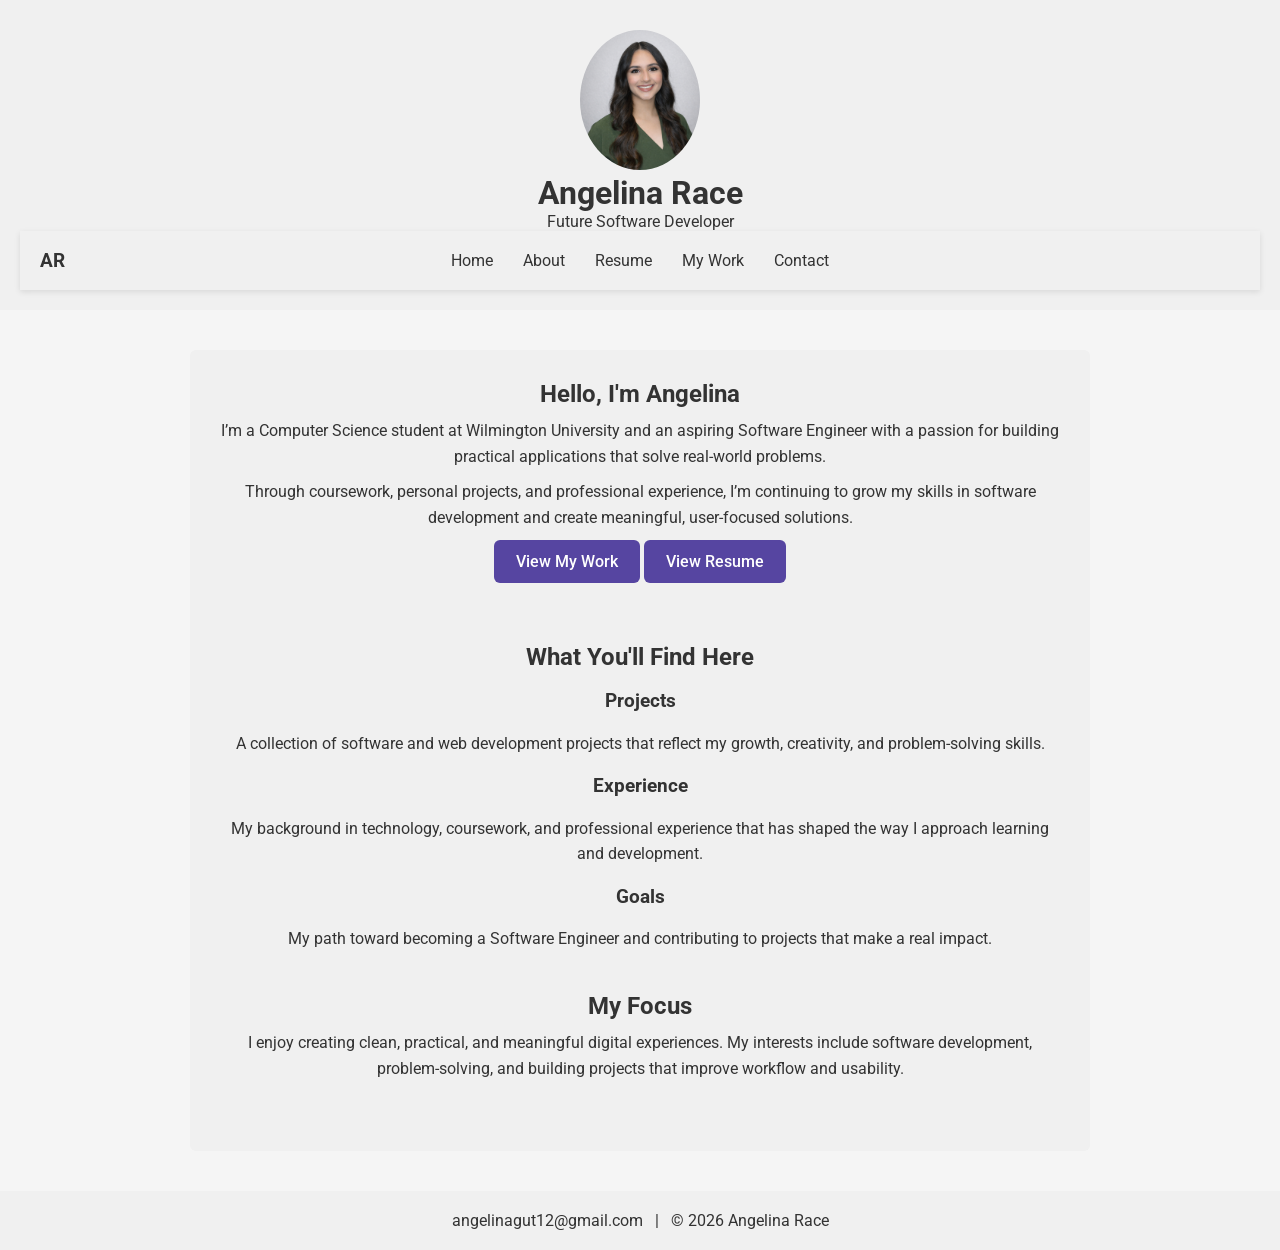
<file: index.html>
<!DOCTYPE html>
<!-- Angelina Race
home.html
05/21/2023 
Last updated, 2/29/2024-->
<html lang="en">

<head>
    <title>Home | Angelina Race</title>
    <meta charset="utf-8">
    <meta name="viewport" content="width=device-width, initial-scale=1.0">

    <link rel="stylesheet" href="css/styles.css">
    <link href="https://fonts.googleapis.com/css2?family=Roboto:wght@300;400;500;700&display=swap" rel="stylesheet">
</head>

<body>

<header>
    <div class="header-content">
        <img src="images/portfolioadg.JPG" alt="Angelina Race portrait">
        <h1>Angelina Race</h1>
        <p class="title">Future Software Developer</p>
    </div>

    <nav class="topnav">
        <a href="index.html" class="logo">AR</a>

        <div id="myLinks">
            <a href="index.html" class="active">Home</a>
            <a href="about.html">About</a>
            <a href="resume.html">Resume</a>
            <a href="work.html">My Work</a>
            <a href="contact.html">Contact</a>
        </div>

        <button class="icon" onclick="toggleMenu()" aria-label="Open navigation menu">
            <span class="bar1"></span>
            <span class="bar2"></span>
            <span class="bar3"></span>
        </button>
    </nav>
</header>

<main>

    <section class="hero">
        <h2>Hello, I'm Angelina</h2>
        <p>
            I’m a Computer Science student at Wilmington University and an aspiring Software Engineer
            with a passion for building practical applications that solve real-world problems.
        </p>
        <p>
            Through coursework, personal projects, and professional experience, I’m continuing to grow
            my skills in software development and create meaningful, user-focused solutions.
        </p>

        <div class="hero-links">
            <a href="work.html" class="button">View My Work</a>
            <a href="resume.html" class="button button-secondary">View Resume</a>
        </div>
    </section>

    <section class="home-highlights">
        <h2>What You'll Find Here</h2>
        <div class="highlight-grid">
            <div class="highlight-card">
                <h3>Projects</h3>
                <p>
                    A collection of software and web development projects that reflect my growth,
                    creativity, and problem-solving skills.
                </p>
            </div>

            <div class="highlight-card">
                <h3>Experience</h3>
                <p>
                    My background in technology, coursework, and professional experience that has
                    shaped the way I approach learning and development.
                </p>
            </div>

            <div class="highlight-card">
                <h3>Goals</h3>
                <p>
                    My path toward becoming a Software Engineer and contributing to projects that make
                    a real impact.
                </p>
            </div>
        </div>
    </section>

    <section class="home-summary">
        <h2>My Focus</h2>
        <p>
            I enjoy creating clean, practical, and meaningful digital experiences. My interests include
            software development, problem-solving, and building projects that improve workflow and usability.
        </p>
    </section>

</main>

<footer>
    <p>
        <a id="link" href="mailto:angelinagut12@gmail.com">angelinagut12@gmail.com</a>
        &nbsp; | &nbsp;
        &copy; 2026 Angelina Race
    </p>
</footer>

<script>
function toggleMenu() {
    const links = document.getElementById("myLinks");
    const button = document.querySelector(".icon");

    links.classList.toggle("show");
    button.classList.toggle("change");
}
</script>

</body>
</html>
</file>
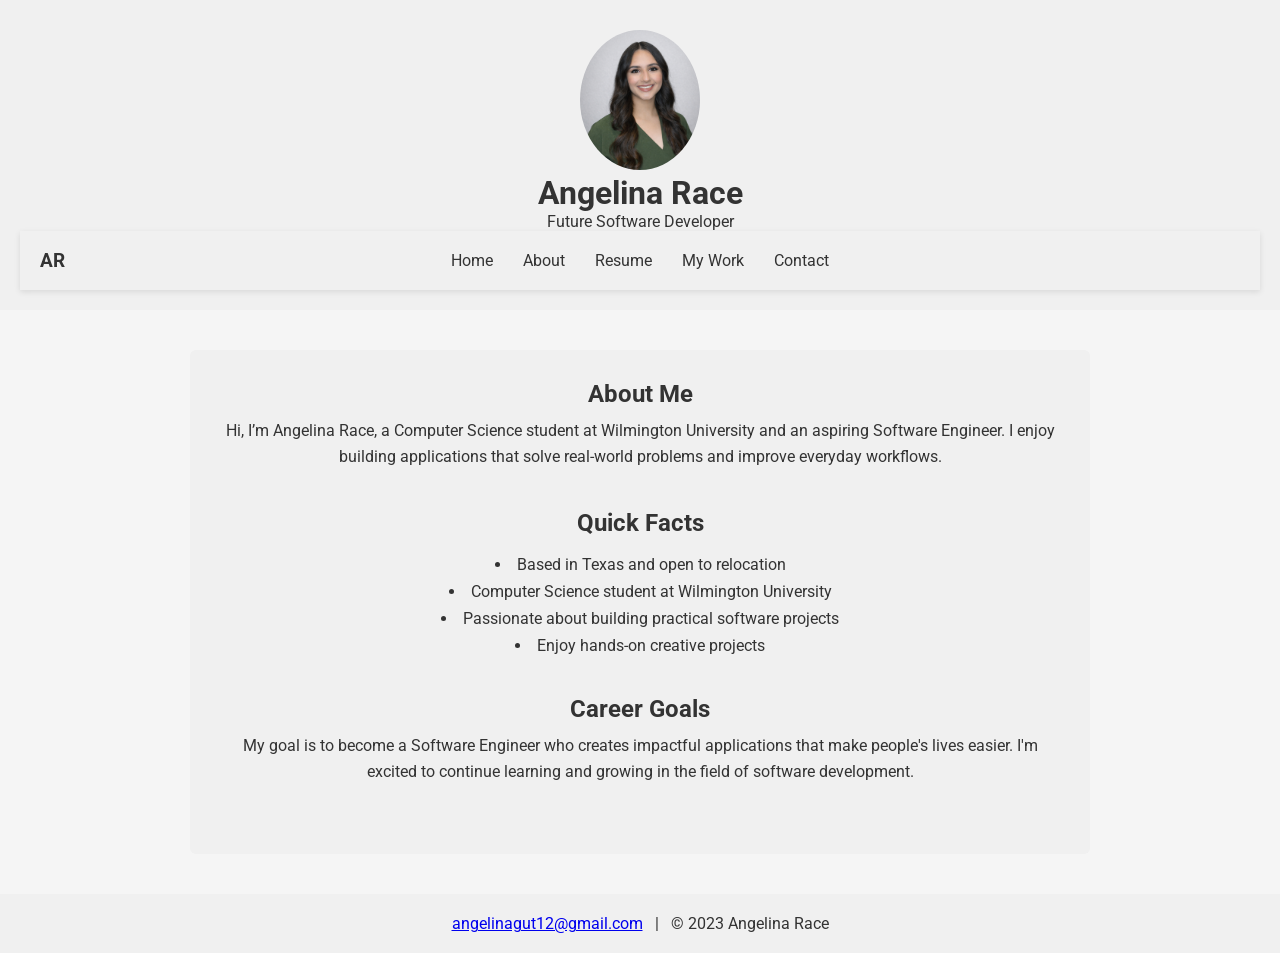
<file: about.html>
<!DOCTYPE html>
<html lang="en">

<head>
	<title>About | Angelina Race</title>
	<meta charset="utf-8">
	<meta name="viewport" content="width=device-width, initial-scale=1.0">

	<link rel="stylesheet" href="css/styles.css">

	<link href="https://fonts.googleapis.com/css2?family=Roboto:wght@300;400;500;700&display=swap" rel="stylesheet">
</head>

<body>

<header>

	<div class="header-content">
		<img src="images/portfolioadg.JPG" alt="Angelina Race portrait">

		<h1>Angelina Race</h1>
		<p class="title">Future Software Developer</p>
	</div>

	<nav class="topnav">

		<a href="index.html" class="logo">AR</a>

		<div id="myLinks">
			<a href="index.html">Home</a>
			<a href="about.html" class="active">About</a>
			<a href="resume.html">Resume</a>
			<a href="work.html">My Work</a>
			<a href="contact.html">Contact</a>
		</div>

		<button class="icon" onclick="toggleMenu()" aria-label="Open navigation menu">
			<span class="bar1"></span>
			<span class="bar2"></span>
			<span class="bar3"></span>
		</button>

	</nav>

</header>


<main>

<section class="about-intro">

	<h2>About Me</h2>

	<p>
	Hi, I’m Angelina Race, a Computer Science student at Wilmington University and an aspiring Software Engineer. I enjoy building applications that solve real-world problems and improve everyday workflows.
	</p>

</section>


<section class="about-facts">

	<h2>Quick Facts</h2>

	<ul>
		<li>Based in Texas and open to relocation</li>
		<li>Computer Science student at Wilmington University</li>
		<li>Passionate about building practical software projects</li>
		<li>Enjoy hands-on creative projects</li>
	</ul>

</section>


<section class="about-goals">

	<h2>Career Goals</h2>

	<p>
	My goal is to become a Software Engineer who creates impactful applications that make people's lives easier. I'm excited to continue learning and growing in the field of software development.
	</p>

</section>


</main>


<footer>

<p>
<a href="mailto:angelinagut12@gmail.com">angelinagut12@gmail.com</a>
&nbsp; | &nbsp;
© 2023 Angelina Race
</p>

</footer>


<script>

function toggleMenu() {

	const links = document.getElementById("myLinks");
	const button = document.querySelector(".icon");

	links.classList.toggle("show");
	button.classList.toggle("change");

}

</script>

</body>
</html>
</file>
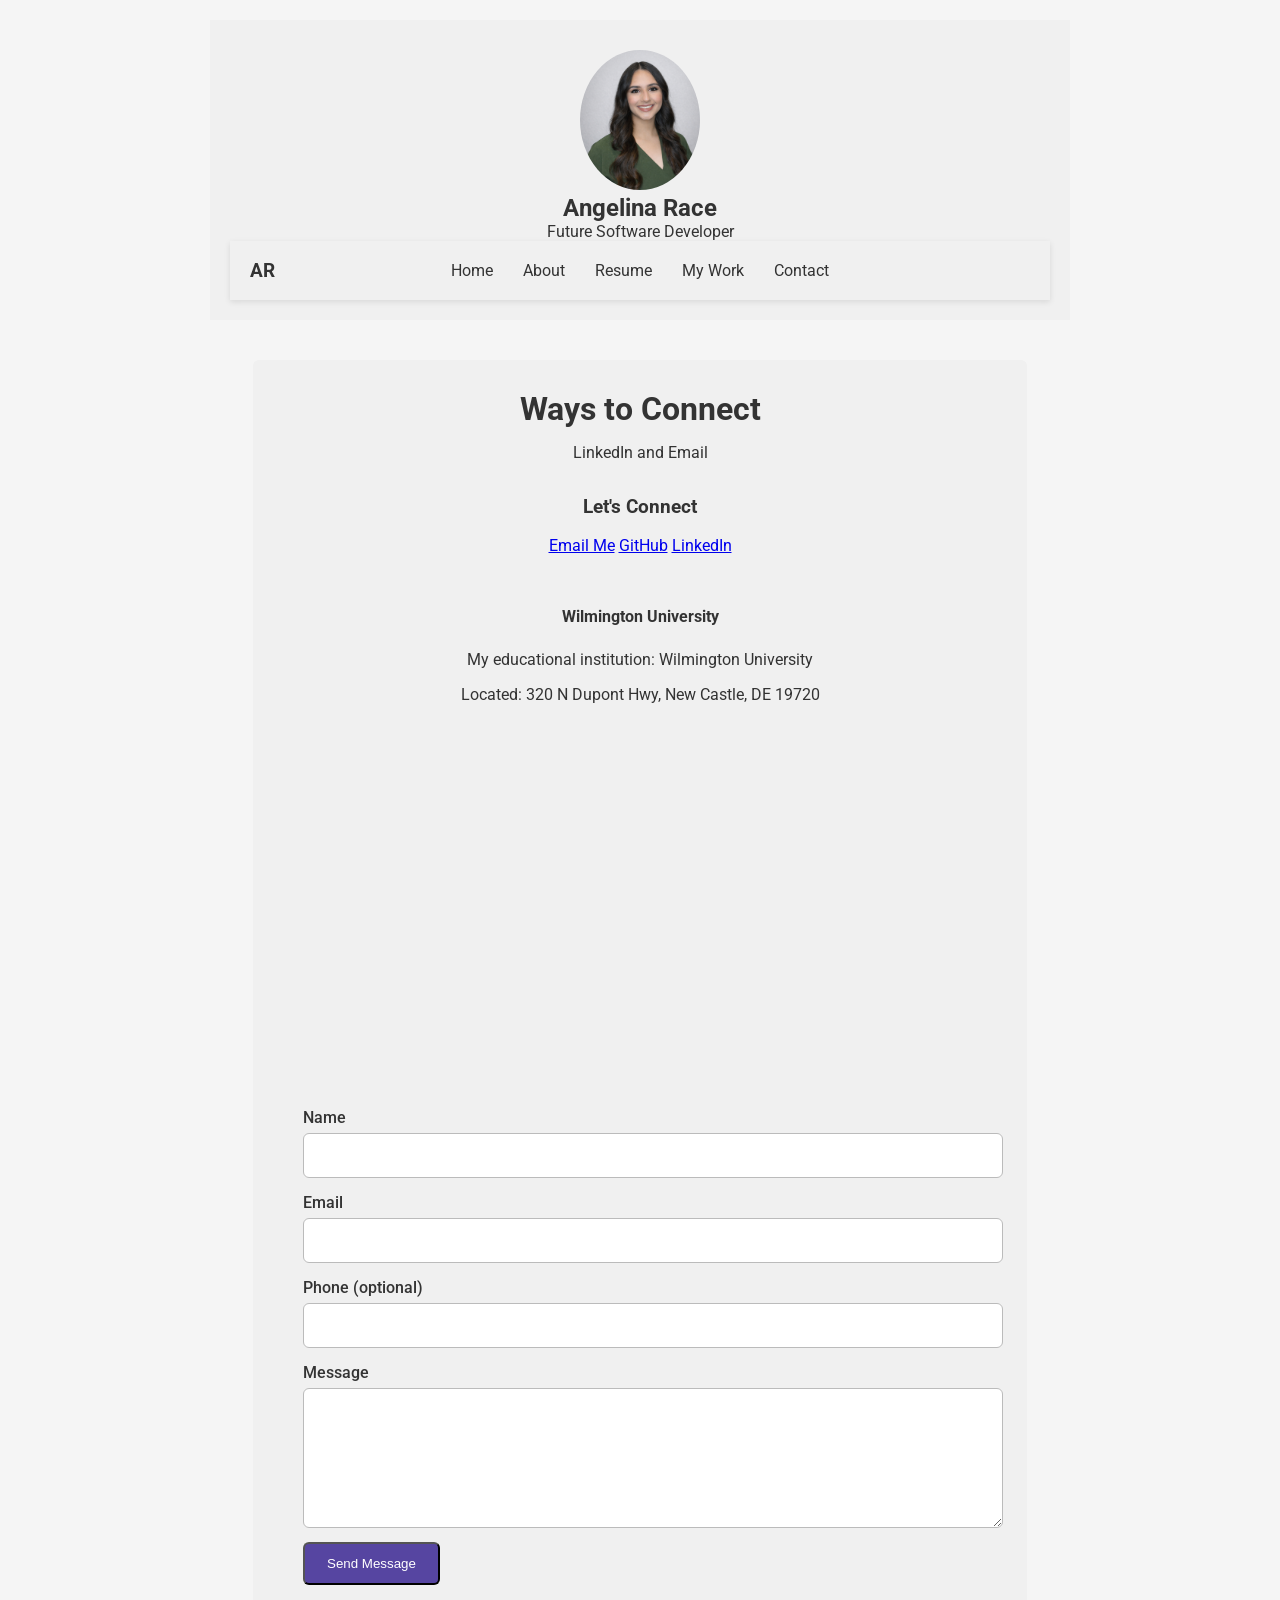
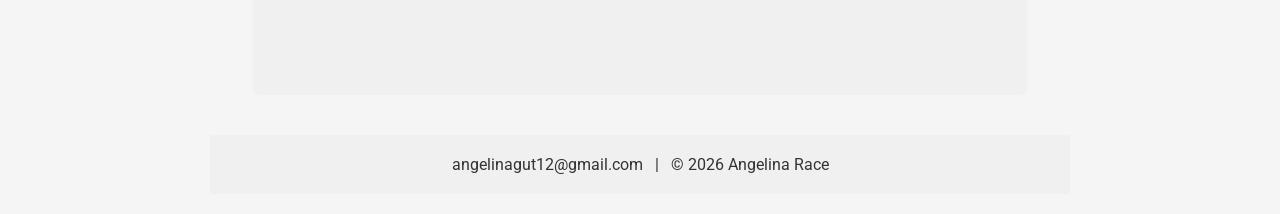
<file: contact.html>
<!DOCTYPE html>
<!-- Angelina Race
contact.html
last updated 03/13/2026 -->
<html lang="en">
<section class="contact-section">
    <title>Contact Me</title>

<head>
    <title>Page Title | Angelina Race</title>
    <meta charset="utf-8">
    <meta name="viewport" content="width=device-width, initial-scale=1.0">

    <link rel="stylesheet" href="css/styles.css">

    <link href="https://fonts.googleapis.com/css2?family=Roboto:wght@300;400;500;700&display=swap" rel="stylesheet">
</head>

<body>

<header>

    <div class="header-content">
        <img src="images/portfolioadg.JPG" alt="Angelina Race portrait">
        <h1>Angelina Race</h1>
        <p class="title">Future Software Developer</p>
    </div>

    <nav class="topnav">

        <a href="index.html" class="logo">AR</a>

        <div id="myLinks">
            <a href="index.html">Home</a>
            <a href="about.html">About</a>
            <a href="resume.html">Resume</a>
            <a href="work.html">My Work</a>
            <a href="contact.html" class="active">Contact</a>
        </div>

        <button class="icon" onclick="toggleMenu()" aria-label="Open navigation menu">
            <span class="bar1"></span>
            <span class="bar2"></span>
            <span class="bar3"></span>
        </button>

    </nav>

</header>


<!-- MAIN PAGE CONTENT -->
<main>

<section class="page-header">
    <h2> Ways to Connect </h2>
    <p>
        LinkedIn and Email
    </p>
</section>


<section>

    <h3>Let's Connect</h3>

    <p>
	<section id=“ContactMe”>
		<div class="tablet-desktop">
			<a href="mailto:angelinagut12@gmail.com">Email Me</a>
			<a href="https://github.com/angelinagut12" target="_blank" rel="noopener noreferrer">GitHub</a>
			<a href="https://www.linkedin.com/in/angelina-race-487579226" target="_blank" rel="noopener noreferrer">LinkedIn</a>
	
		</div>
	
    </p>
	<section class="contact-section">
		<h4>Wilmington University</h4>
		<p>My educational institution: Wilmington University</p>
		<p>Located: 320 N Dupont Hwy, New Castle, DE 19720</p>
		<iframe
			class="map"
			src="https://www.google.com/maps/embed?pb=!1m18!1m12!1m3!1d3070.5629218847!2d-75.58901018790772!3d39.682045499907595!2m3!1f0!2f0!3f0!3m2!1i1024!2i768!4f13.1!3m3!1m2!1s0x89c703b048560cd5%3A0xdee9dd3f4f637375!2sWilmington%20University!5e0!3m2!1sen!2sus!4v1685318509340!5m2!1sen!2sus"
			allowfullscreen=""
			loading="lazy"
			referrerpolicy="no-referrer-when-downgrade">
		</iframe>

		<form class="contact-form" action="https://formspree.io/f/xqeylorl" method="POST">

			<label for="name">Name</label>
			<input type="text" id="name" name="name" required>

			<label for="email">Email</label>
			<input type="email" id="email" name="email" required>

			<label for="phone">Phone (optional)</label>
			<input type="tel" id="phone" name="phone">

			<label for="message">Message</label>
			<textarea id="message" name="message" rows="6" required></textarea>

			<input type="hidden" name="_next" value="thankyou.html">

			<button type="submit" class="button">Send Message</button>
			
		</form>
	</section>
</section>

</main>


<footer>
	<p>
		<a id="link" href="mailto:angelinagut12@gmail.com">angelinagut12@gmail.com</a>
		&nbsp; | &nbsp;
		© 2026 Angelina Race
	</p>
</footer>
<script>
function toggleMenu() {

    const links = document.getElementById("myLinks");
    const button = document.querySelector(".icon");

    links.classList.toggle("show");
    button.classList.toggle("change");

}
</script>
</body>
</html>
</file>
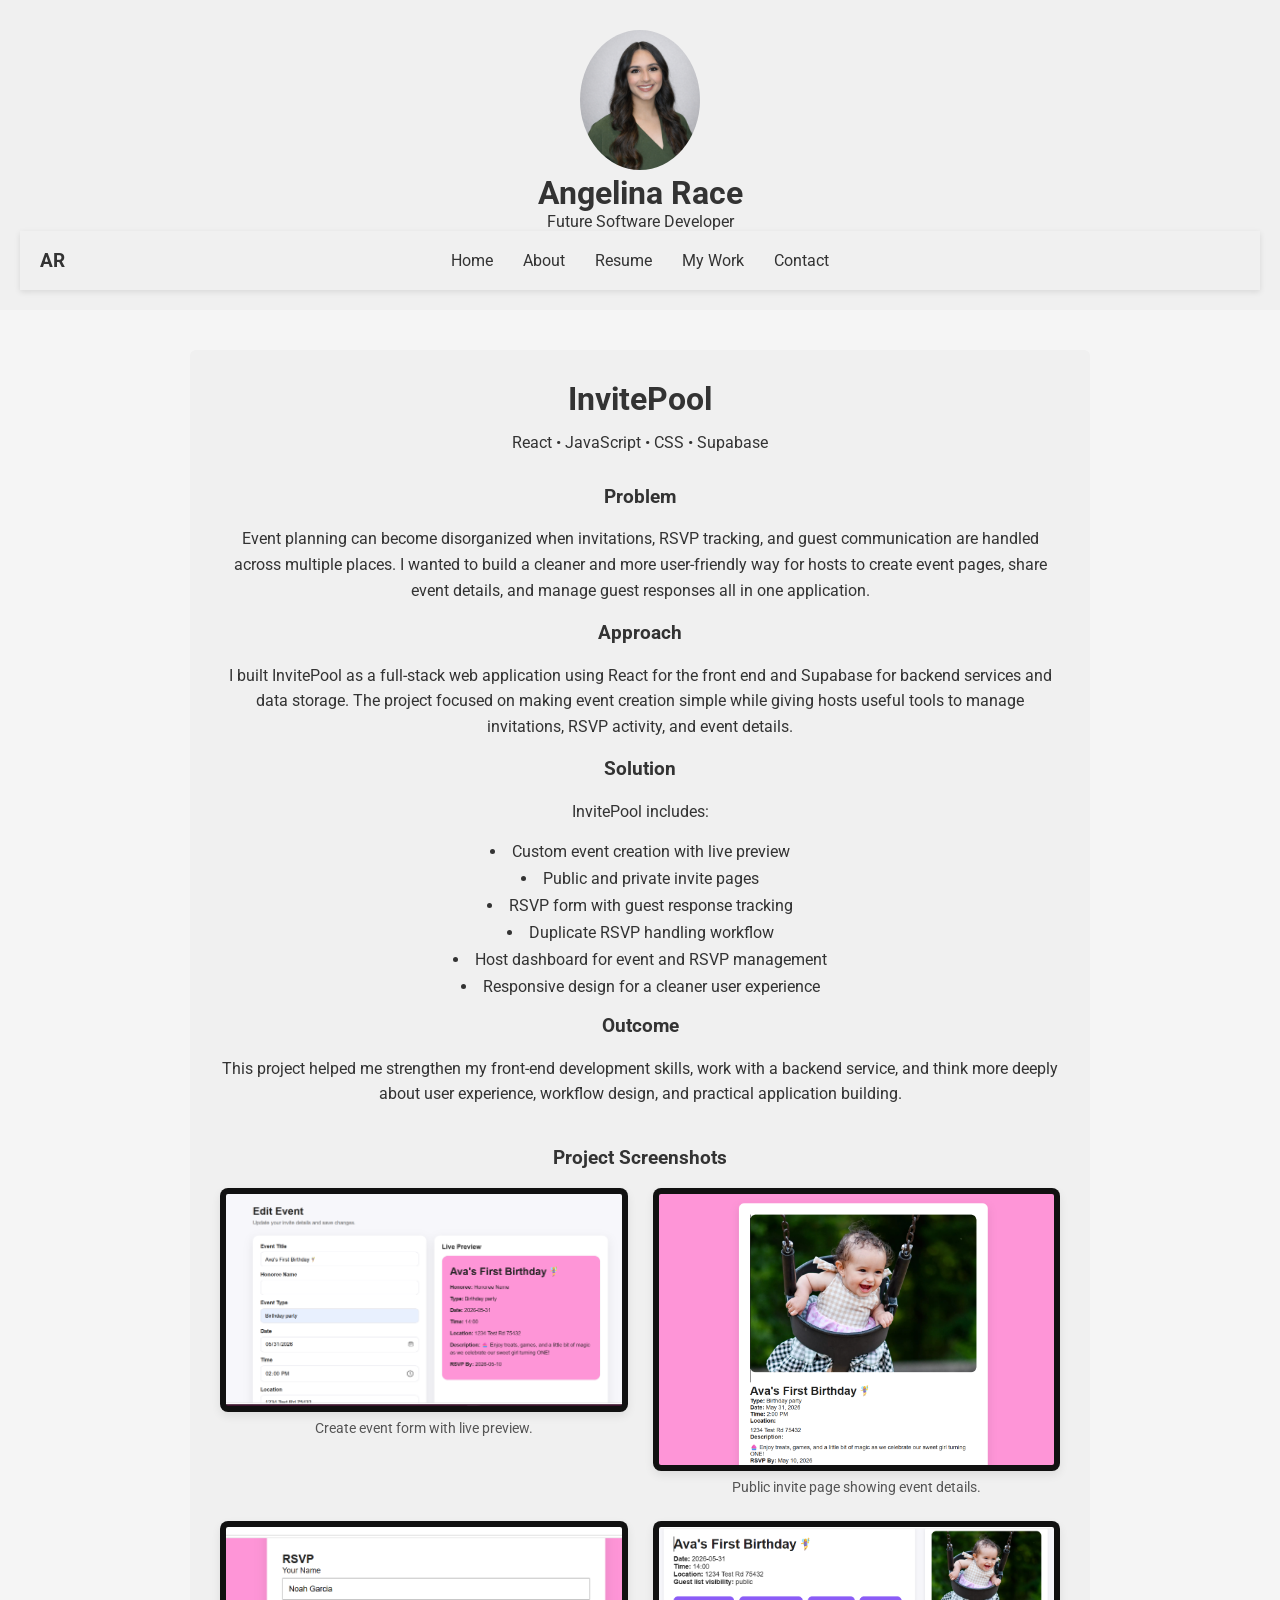
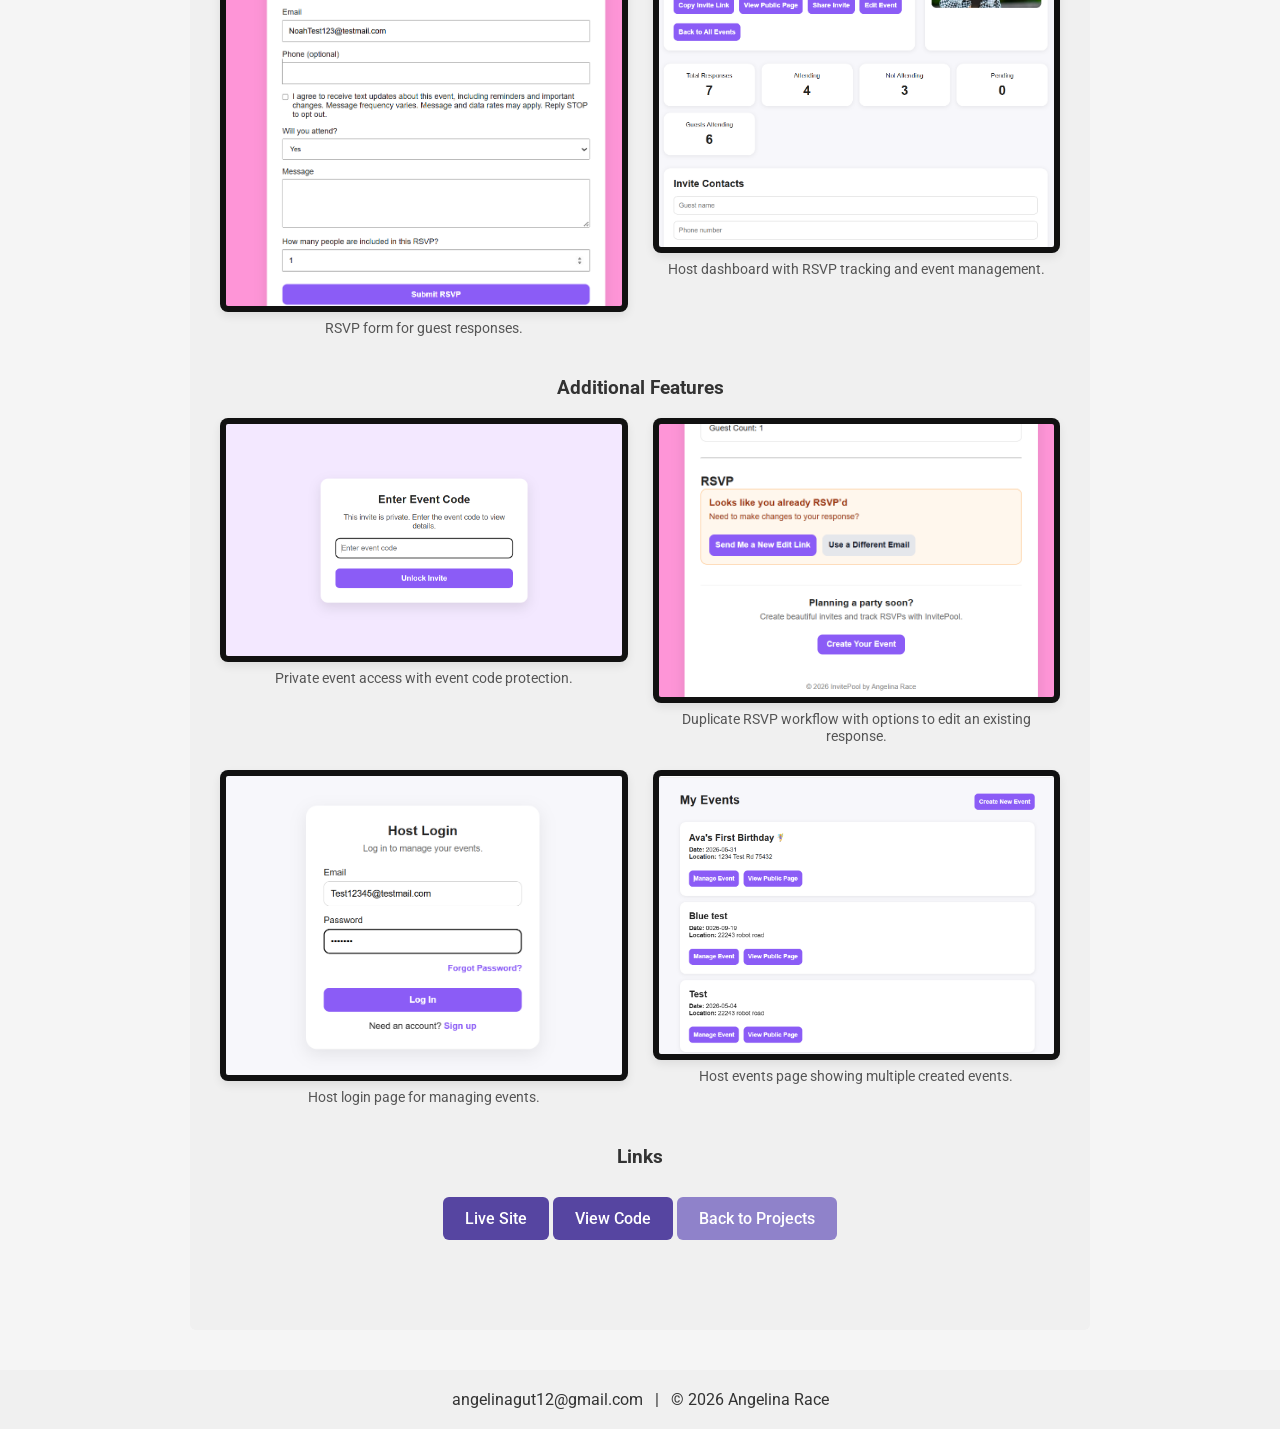
<file: project-invitepool.html>
<!DOCTYPE html>
<html lang="en">

<head>
    <title>InvitePool | Angelina Race</title>
    <meta charset="utf-8">
    <meta name="viewport" content="width=device-width, initial-scale=1.0">

    <link rel="stylesheet" href="css/styles.css">
    <link href="https://fonts.googleapis.com/css2?family=Roboto:wght@300;400;500;700&display=swap" rel="stylesheet">
</head>

<body>

<header>
    <div class="header-content">
        <img src="images/portfolioadg.JPG" alt="Angelina Race portrait">
        <h1>Angelina Race</h1>
        <p class="title">Future Software Developer</p>
    </div>

    <nav class="topnav">
        <a href="index.html" class="logo">AR</a>

        <div id="myLinks">
            <a href="index.html">Home</a>
            <a href="about.html">About</a>
            <a href="resume.html">Resume</a>
            <a href="work.html" class="active">My Work</a>
            <a href="contact.html">Contact</a>
        </div>

        <button class="icon" onclick="toggleMenu()" aria-label="Open navigation menu">
            <span class="bar1"></span>
            <span class="bar2"></span>
            <span class="bar3"></span>
        </button>
    </nav>
</header>

<main>

    <section class="page-header">
        <h2>InvitePool</h2>
        <p>React • JavaScript • CSS • Supabase</p>
    </section>

    <section class="detail-card">
        <h3>Problem</h3>
        <p>
            Event planning can become disorganized when invitations, RSVP tracking, and guest communication are handled across multiple places.
            I wanted to build a cleaner and more user-friendly way for hosts to create event pages, share event details, and manage guest responses all in one application.
        </p>

        <h3>Approach</h3>
        <p>
            I built InvitePool as a full-stack web application using React for the front end and Supabase for backend services and data storage.
            The project focused on making event creation simple while giving hosts useful tools to manage invitations, RSVP activity, and event details.
        </p>

        <h3>Solution</h3>
        <p>InvitePool includes:</p>
        <ul class="detail-list">
            <li>Custom event creation with live preview</li>
            <li>Public and private invite pages</li>
            <li>RSVP form with guest response tracking</li>
            <li>Duplicate RSVP handling workflow</li>
            <li>Host dashboard for event and RSVP management</li>
            <li>Responsive design for a cleaner user experience</li>
        </ul>

        <h3>Outcome</h3>
        <p>
            This project helped me strengthen my front-end development skills, work with a backend service, and think more deeply about user experience, workflow design, and practical application building.
        </p>
    </section>

    <section class="detail-card">
        <h3>Project Screenshots</h3>

        <div class="project-gallery">
            <figure>
                <img src="images/invitepool-create.png" alt="InvitePool create event page">
                <figcaption>Create event form with live preview.</figcaption>
            </figure>

            <figure>
                <img src="images/invitepool-invite.png" alt="InvitePool public invite page">
                <figcaption>Public invite page showing event details.</figcaption>
            </figure>

            <figure>
                <img src="images/invitepool-RSVP.png" alt="InvitePool RSVP page">
                <figcaption>RSVP form for guest responses.</figcaption>
            </figure>

            <figure>
                <img src="images/invitepool-dashboard.png" alt="InvitePool host dashboard">
                <figcaption>Host dashboard with RSVP tracking and event management.</figcaption>
            </figure>
        </div>
    </section>

    <section class="detail-card">
        <h3>Additional Features</h3>

        <div class="project-gallery">
            <figure>
                <img src="images/invitepool-event-code.png" alt="InvitePool private event access code page">
                <figcaption>Private event access with event code protection.</figcaption>
            </figure>

            <figure>
                <img src="images/invitepool-dup-RSVP.png" alt="InvitePool duplicate RSVP handling">
                <figcaption>Duplicate RSVP workflow with options to edit an existing response.</figcaption>
            </figure>

            <figure>
                <img src="images/invitepool-login.png" alt="InvitePool host login">
                <figcaption>Host login page for managing events.</figcaption>
            </figure>

            <figure>
                <img src="images/invitepool-host.png" alt="InvitePool host events page">
                <figcaption>Host events page showing multiple created events.</figcaption>
            </figure>
        </div>
    </section>

    <section class="detail-card">
        <h3>Links</h3>
        <div class="project-links">
            <a href="https://invitepool.vercel.app/" class="button">Live Site</a>
            <a href="https://github.com/angelinagut12/invitepool" class="button">View Code</a>
            <a href="work.html" class="button secondary">Back to Projects</a>
        </div>
    </section>

</main>

<footer>
    <p>
        <a id="link" href="mailto:angelinagut12@gmail.com">angelinagut12@gmail.com</a>
        &nbsp; | &nbsp;
        &copy; 2026 Angelina Race
    </p>
</footer>

<script>
function toggleMenu() {
    const links = document.getElementById("myLinks");
    const button = document.querySelector(".icon");

    links.classList.toggle("show");
    button.classList.toggle("change");
}
</script>

</body>
</html>
</file>
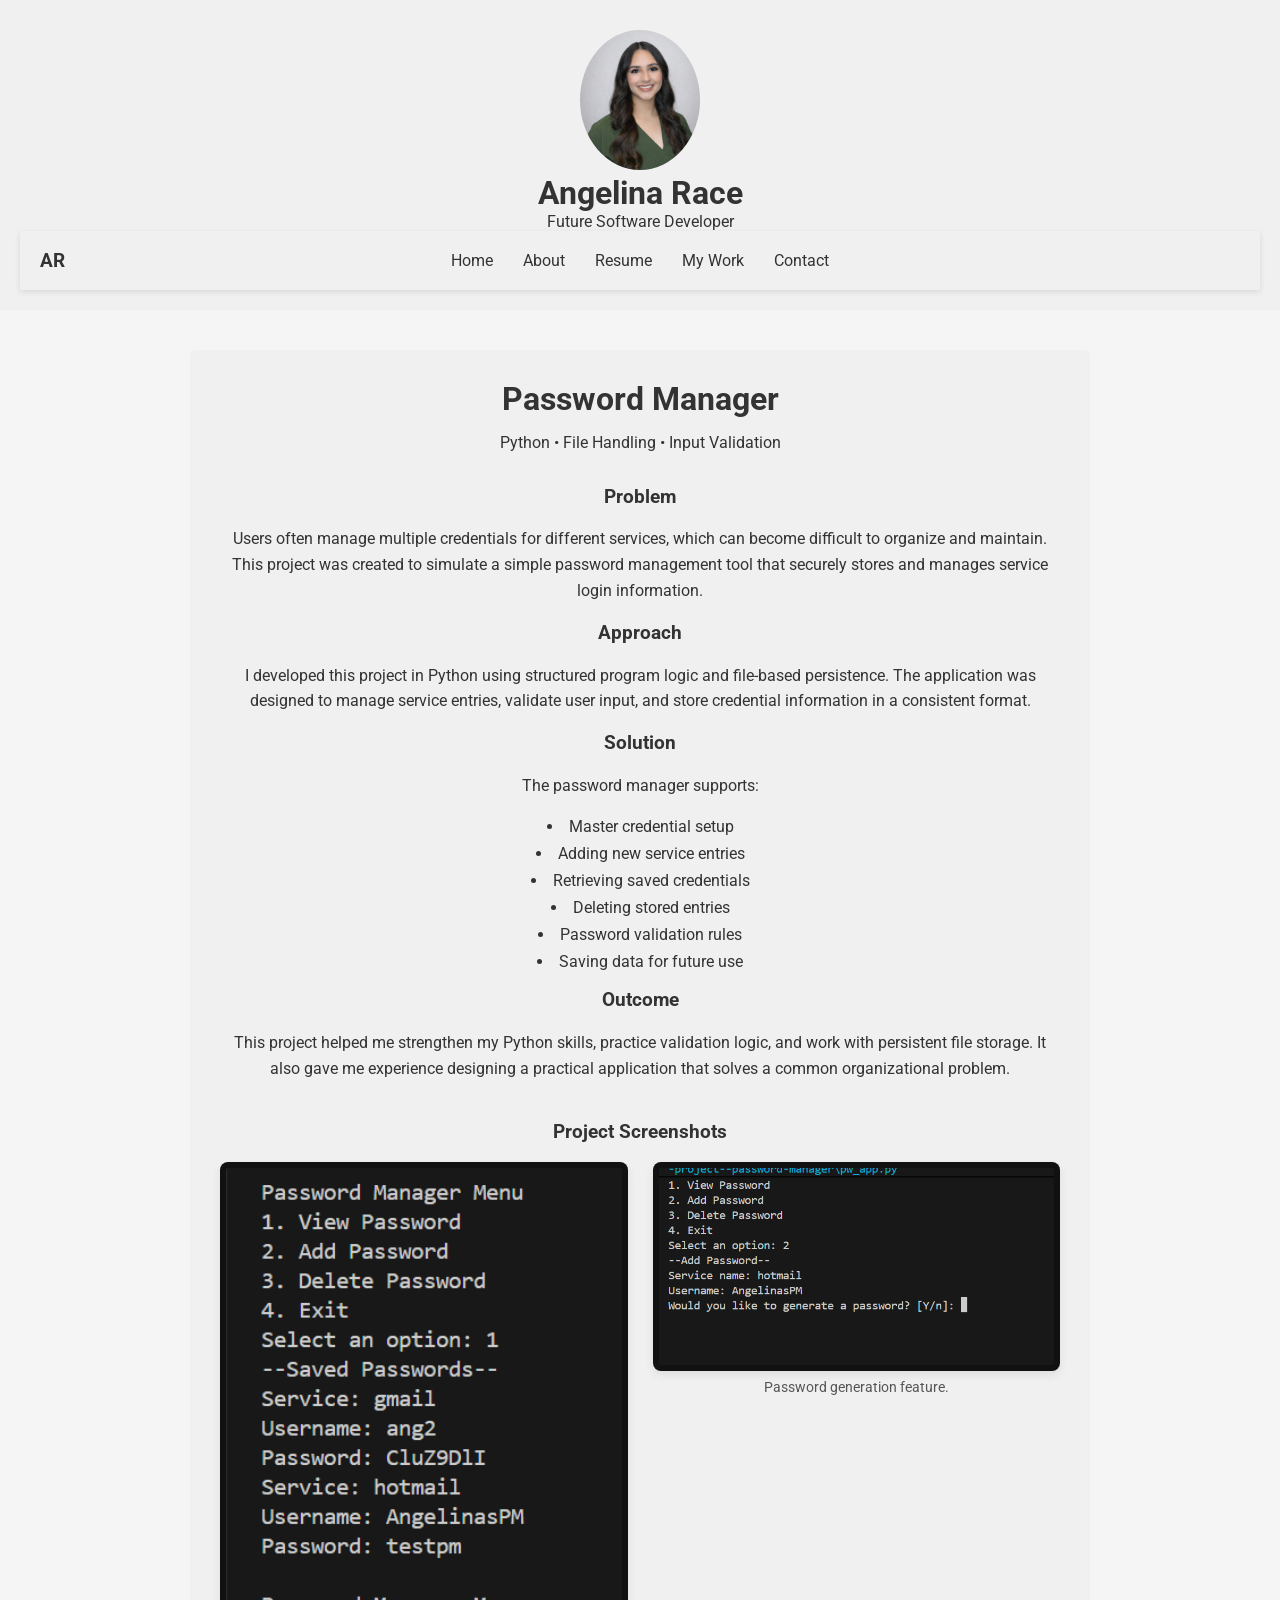
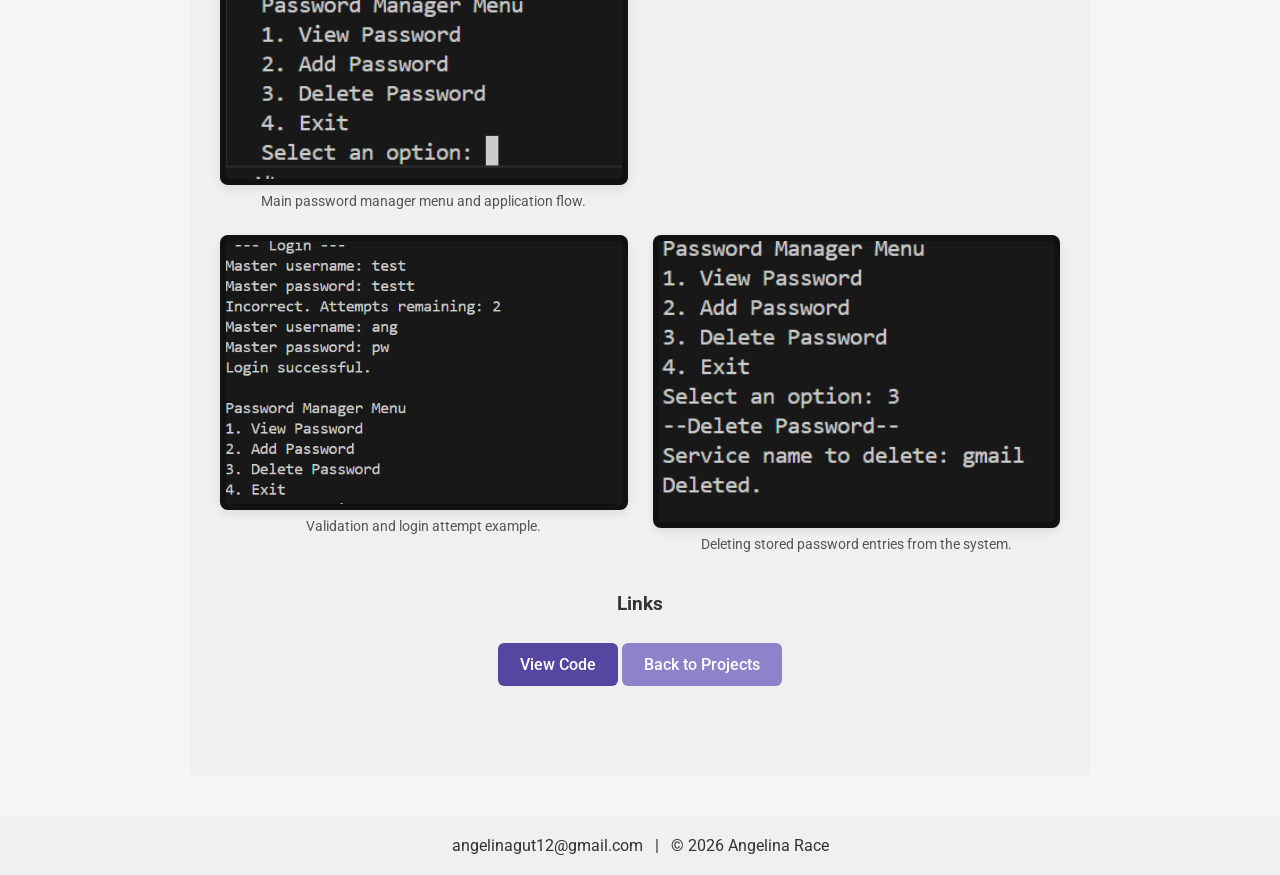
<file: project-password-manager.html>
<!DOCTYPE html>
<html lang="en">

<head>
    <title>Password Manager | Angelina Race</title>
    <meta charset="utf-8">
    <meta name="viewport" content="width=device-width, initial-scale=1.0">

    <link rel="stylesheet" href="css/styles.css">
    <link href="https://fonts.googleapis.com/css2?family=Roboto:wght@300;400;500;700&display=swap" rel="stylesheet">
</head>

<body>

<header>
    <div class="header-content">
        <img src="images/portfolioadg.JPG" alt="Angelina Race portrait">
        <h1>Angelina Race</h1>
        <p class="title">Future Software Developer</p>
    </div>

    <nav class="topnav">
        <a href="index.html" class="logo">AR</a>

        <div id="myLinks">
            <a href="index.html">Home</a>
            <a href="about.html">About</a>
            <a href="resume.html">Resume</a>
            <a href="work.html" class="active">My Work</a>
            <a href="contact.html">Contact</a>
        </div>

        <button class="icon" onclick="toggleMenu()" aria-label="Open navigation menu">
            <span class="bar1"></span>
            <span class="bar2"></span>
            <span class="bar3"></span>
        </button>
    </nav>
</header>

<main>

    <section class="page-header">
        <h2>Password Manager</h2>
        <p>Python • File Handling • Input Validation</p>
    </section>

    <section class="detail-card">
        <h3>Problem</h3>
        <p>
            Users often manage multiple credentials for different services, which can become difficult to organize and maintain.
            This project was created to simulate a simple password management tool that securely stores and manages service login information.
        </p>

        <h3>Approach</h3>
        <p>
            I developed this project in Python using structured program logic and file-based persistence.
            The application was designed to manage service entries, validate user input, and store credential information in a consistent format.
        </p>

        <h3>Solution</h3>
        <p>
            The password manager supports:
        </p>
        <ul class="detail-list">
            <li>Master credential setup</li>
            <li>Adding new service entries</li>
            <li>Retrieving saved credentials</li>
            <li>Deleting stored entries</li>
            <li>Password validation rules</li>
            <li>Saving data for future use</li>
        </ul>

        <h3>Outcome</h3>
        <p>
            This project helped me strengthen my Python skills, practice validation logic, and work with persistent file storage.
            It also gave me experience designing a practical application that solves a common organizational problem.
        </p>
    </section>

    <section class="detail-card">
        <h3>Project Screenshots</h3>

        <div class="project-gallery">
            <figure>
                <img src="images/password-view.png" alt="Password manager menu">
                <figcaption>Main password manager menu and application flow.</figcaption>
            </figure>

            <figure>
                <img src="images/password-generate.png" alt="Password manager generated password">
                <figcaption>Password generation feature.</figcaption>
            </figure>

            <figure>
                <img src="images/password-login-attempt.png" alt="Password manager login attempt">
                <figcaption>Validation and login attempt example.</figcaption>
            </figure>

            <figure>
                <img src="images/password-delete.png" alt="Password manager delete feature">
                <figcaption>Deleting stored password entries from the system.</figcaption>
            </figure>
        </div>
    </section>

    <section class="detail-card">
        <h3>Links</h3>
        <div class="project-links">
            <a href="https://github.com/angelinagut12/Password-Manager" class="button">View Code</a>
            <a href="work.html" class="button secondary">Back to Projects</a>
        </div>
    </section>

</main>

<footer>
    <p>
        <a id="link" href="mailto:angelinagut12@gmail.com">angelinagut12@gmail.com</a>
        &nbsp; | &nbsp;
        &copy; 2026 Angelina Race
    </p>
</footer>

<script>
function toggleMenu() {
    const links = document.getElementById("myLinks");
    const button = document.querySelector(".icon");

    links.classList.toggle("show");
    button.classList.toggle("change");
}
</script>

</body>
</html>
</file>
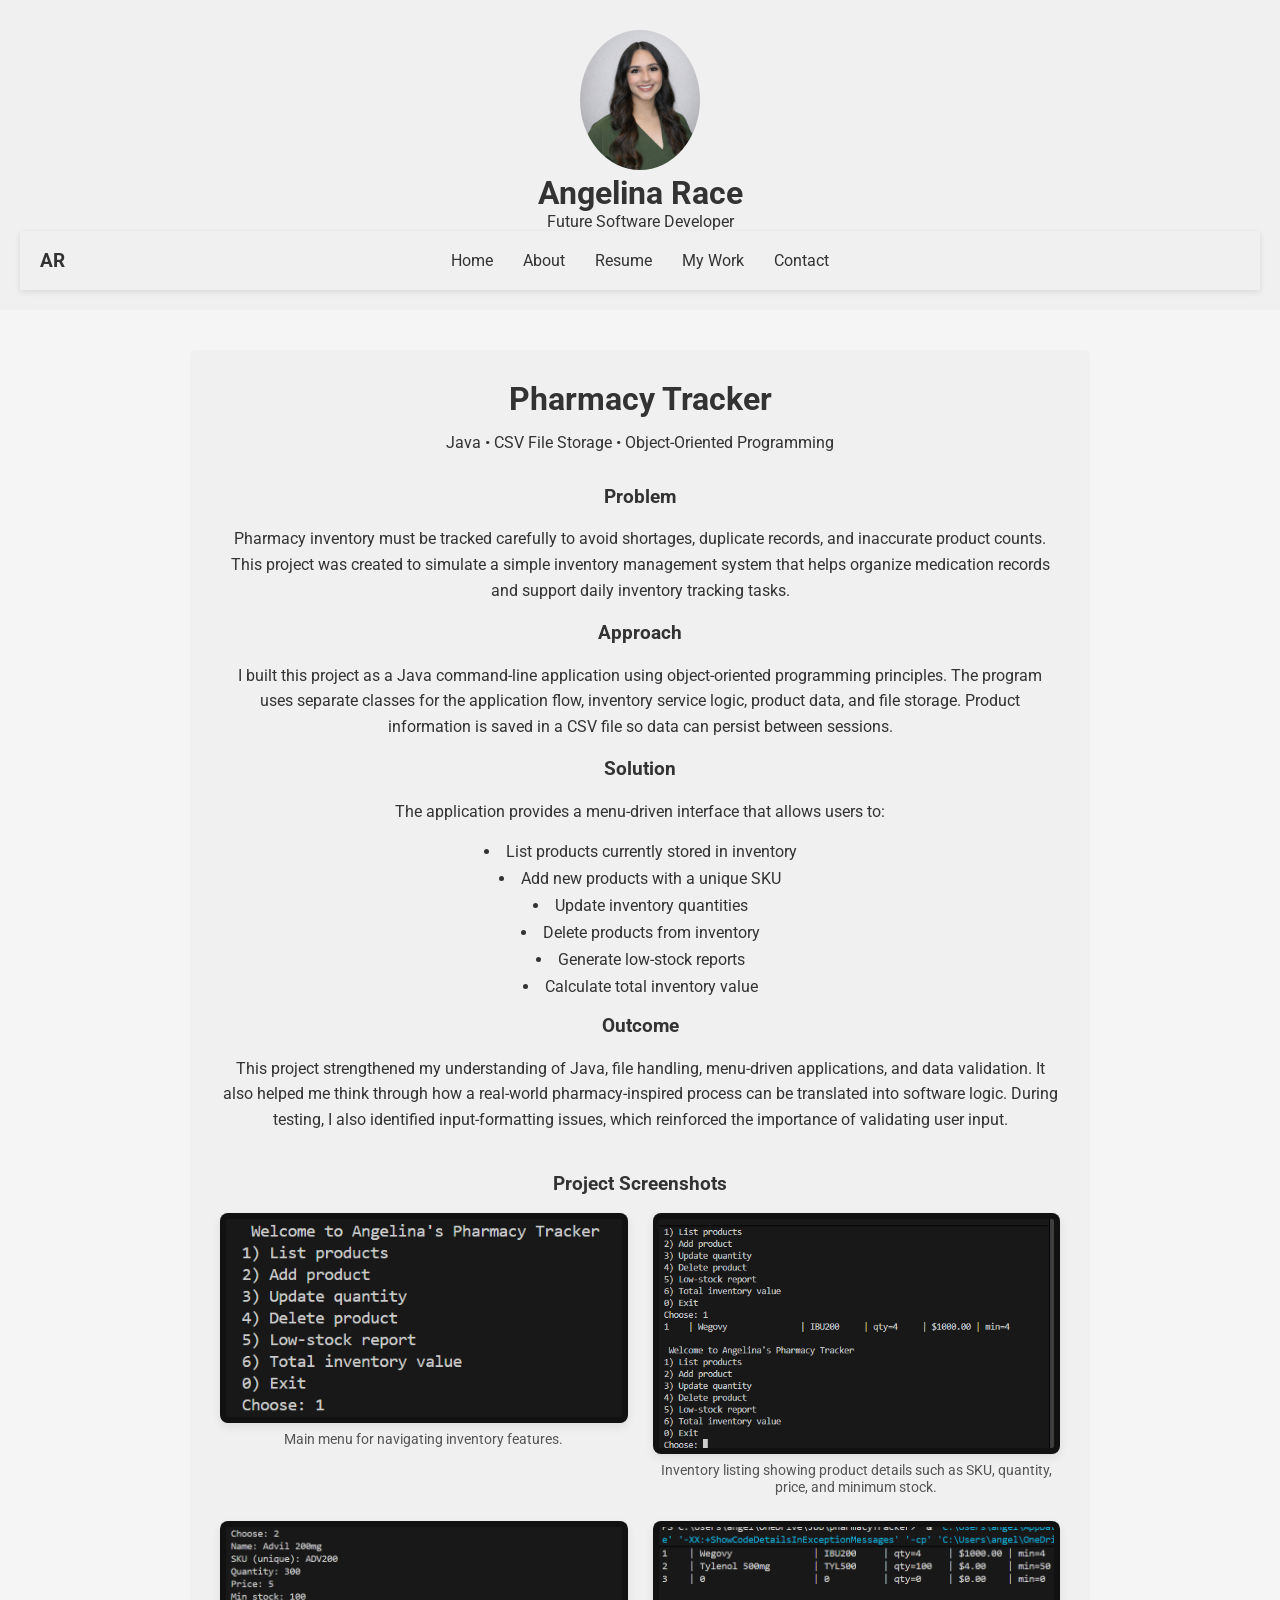
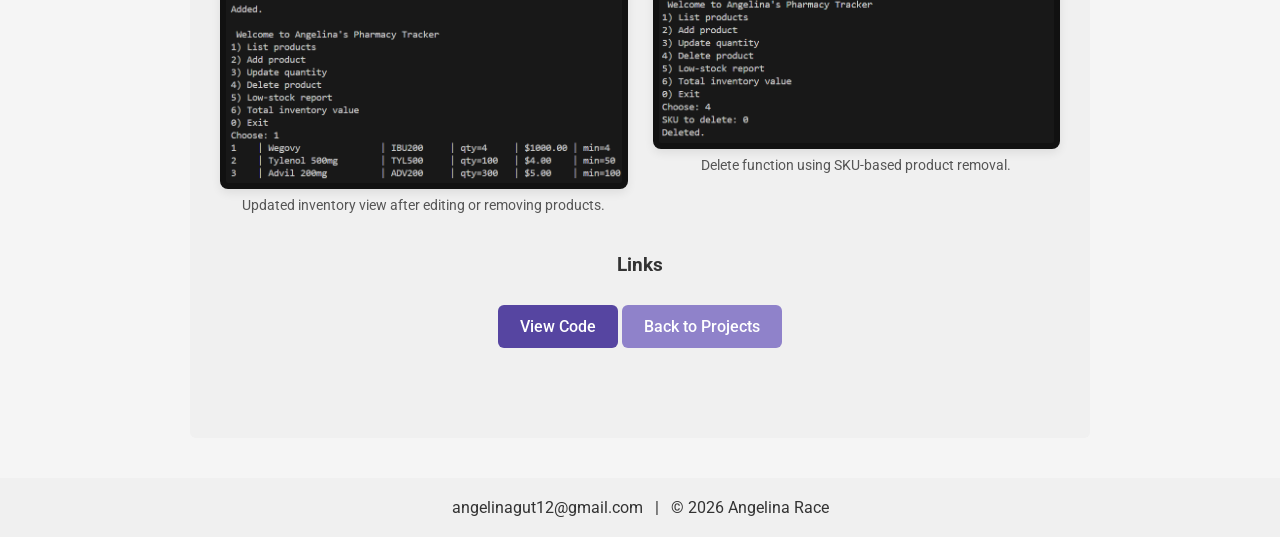
<file: project-pharmacy-tracker.html>
<!DOCTYPE html>
<html lang="en">

<head>
    <title>Pharmacy Tracker | Angelina Race</title>
    <meta charset="utf-8">
    <meta name="viewport" content="width=device-width, initial-scale=1.0">

    <link rel="stylesheet" href="css/styles.css">
    <link href="https://fonts.googleapis.com/css2?family=Roboto:wght@300;400;500;700&display=swap" rel="stylesheet">
</head>

<body>

<header>
    <div class="header-content">
        <img src="images/portfolioadg.JPG" alt="Angelina Race portrait">
        <h1>Angelina Race</h1>
        <p class="title">Future Software Developer</p>
    </div>

    <nav class="topnav">
        <a href="index.html" class="logo">AR</a>

        <div id="myLinks">
            <a href="index.html">Home</a>
            <a href="about.html">About</a>
            <a href="resume.html">Resume</a>
            <a href="work.html" class="active">My Work</a>
            <a href="contact.html">Contact</a>
        </div>

        <button class="icon" onclick="toggleMenu()" aria-label="Open navigation menu">
            <span class="bar1"></span>
            <span class="bar2"></span>
            <span class="bar3"></span>
        </button>
    </nav>
</header>

<main>

    <section class="page-header">
        <h2>Pharmacy Tracker</h2>
        <p>Java • CSV File Storage • Object-Oriented Programming</p>
    </section>

    <section class="detail-card">
        <h3>Problem</h3>
        <p>
            Pharmacy inventory must be tracked carefully to avoid shortages, duplicate records, and inaccurate product counts.
            This project was created to simulate a simple inventory management system that helps organize medication records
            and support daily inventory tracking tasks.
        </p>

        <h3>Approach</h3>
        <p>
            I built this project as a Java command-line application using object-oriented programming principles.
            The program uses separate classes for the application flow, inventory service logic, product data, and file storage.
            Product information is saved in a CSV file so data can persist between sessions.
        </p>

        <h3>Solution</h3>
        <p>
            The application provides a menu-driven interface that allows users to:
        </p>
        <ul class="detail-list">
            <li>List products currently stored in inventory</li>
            <li>Add new products with a unique SKU</li>
            <li>Update inventory quantities</li>
            <li>Delete products from inventory</li>
            <li>Generate low-stock reports</li>
            <li>Calculate total inventory value</li>
        </ul>

        <h3>Outcome</h3>
        <p>
            This project strengthened my understanding of Java, file handling, menu-driven applications, and data validation.
            It also helped me think through how a real-world pharmacy-inspired process can be translated into software logic.
            During testing, I also identified input-formatting issues, which reinforced the importance of validating user input.
        </p>
    </section>

    <section class="detail-card">
        <h3>Project Screenshots</h3>

        <div class="project-gallery">
            <figure>
                <img src="images/pharmacy-menu.png" alt="Pharmacy tracker main menu">
                <figcaption>Main menu for navigating inventory features.</figcaption>
            </figure>

            <figure>
                <img src="images/pharmacy-list.png" alt="Pharmacy tracker product list">
                <figcaption>Inventory listing showing product details such as SKU, quantity, price, and minimum stock.</figcaption>
            </figure>

            <figure>
                <img src="images/pharmacy-update.png" alt="Pharmacy tracker updated inventory">
                <figcaption>Updated inventory view after editing or removing products.</figcaption>
            </figure>

            <figure>
                <img src="images/pharmacy-delete.png" alt="Pharmacy tracker delete feature">
                <figcaption>Delete function using SKU-based product removal.</figcaption>
            </figure>
        </div>
    </section>

    <section class="detail-card">
        <h3>Links</h3>
        <div class="project-links">
            <a href="https://github.com/angelinagut12/pharmacyTracker" class="button" target="_blank">View Code</a>
            <a href="work.html" class="button secondary">Back to Projects</a>
        </div>
    </section>

</main>

<footer>
    <p>
        <a id="link" href="mailto:angelinagut12@gmail.com">angelinagut12@gmail.com</a>
        &nbsp; | &nbsp;
        &copy; 2026 Angelina Race
    </p>
</footer>

<script>
function toggleMenu() {
    const links = document.getElementById("myLinks");
    const button = document.querySelector(".icon");

    links.classList.toggle("show");
    button.classList.toggle("change");
}
</script>

</body>
</html>
</file>
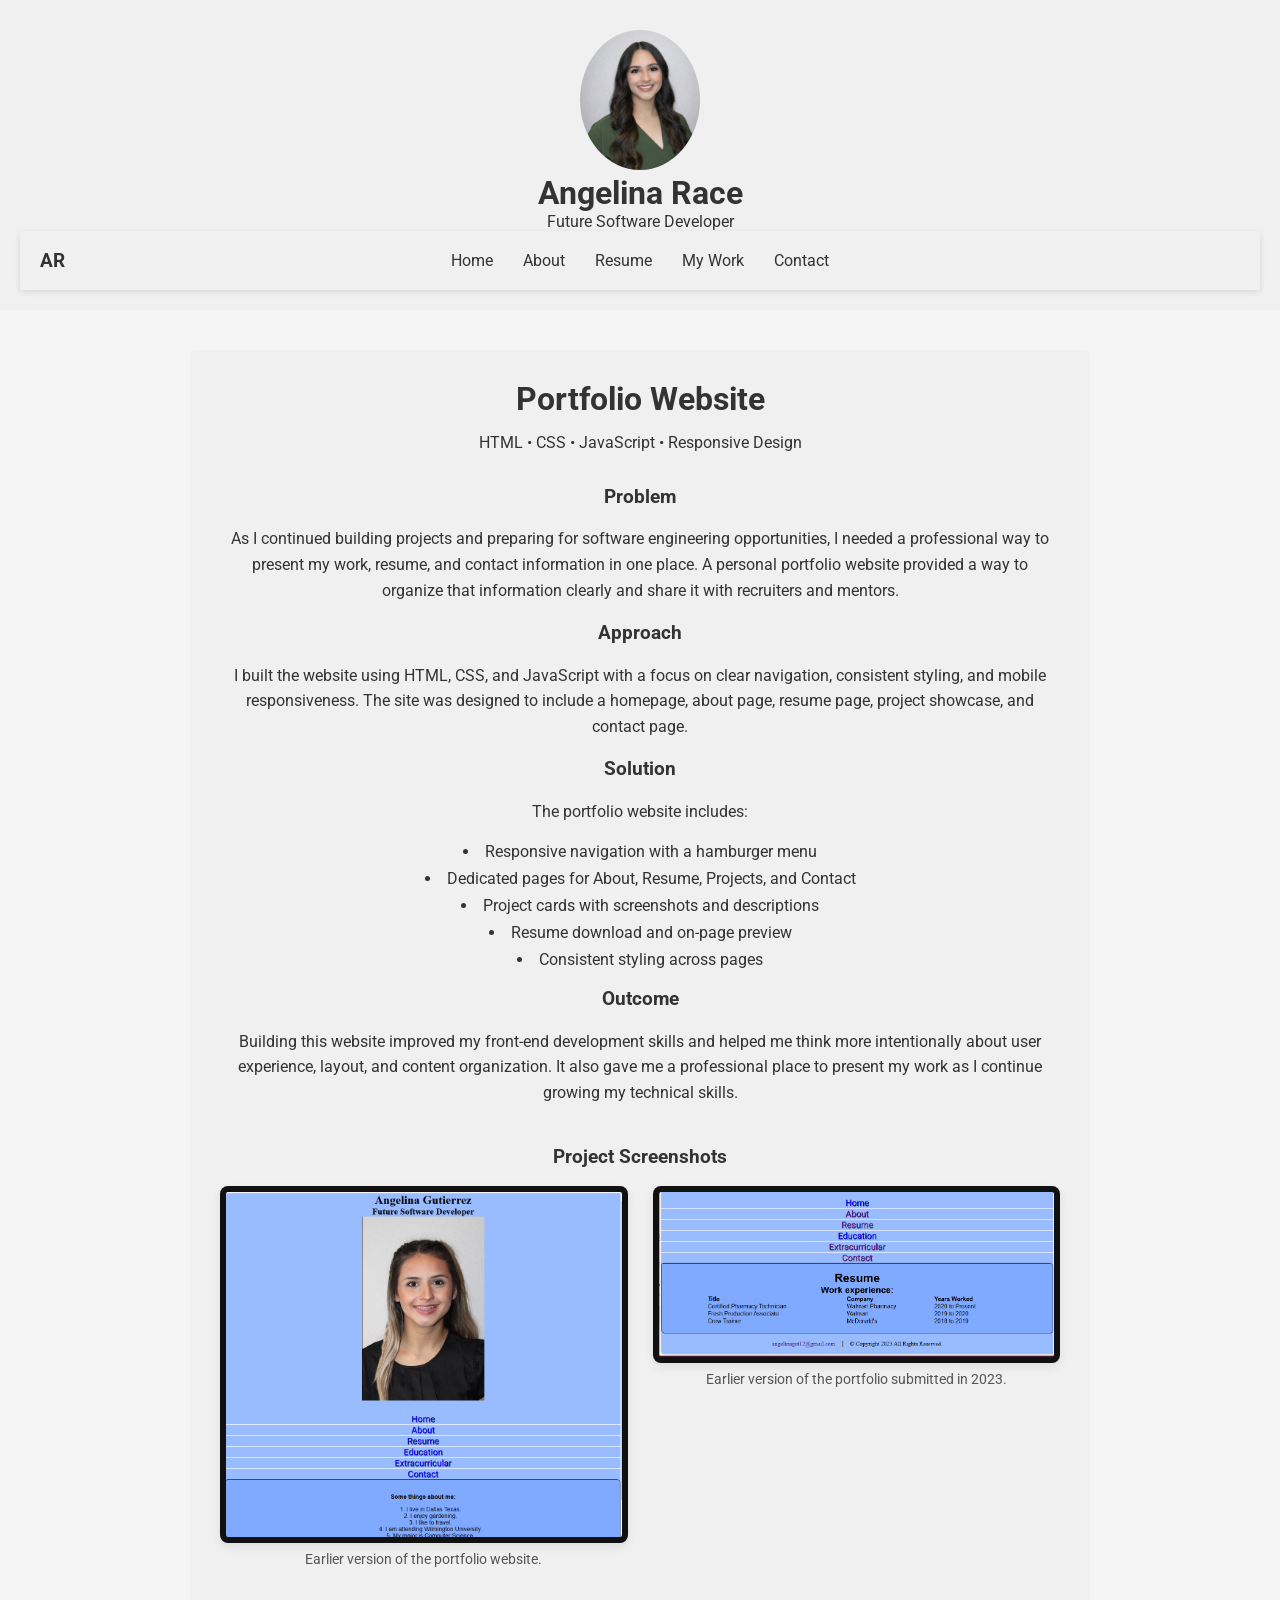
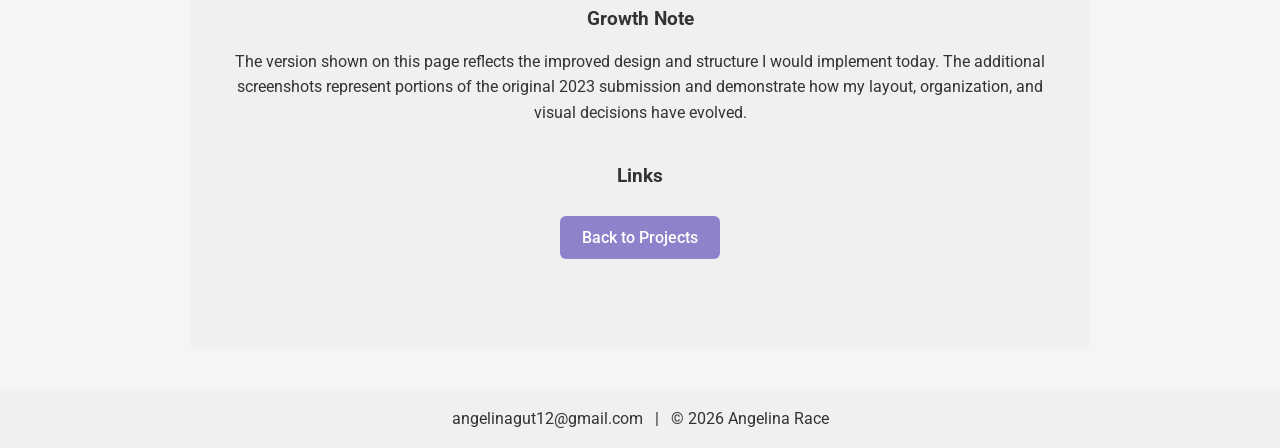
<file: project-portfolio.html>
<!DOCTYPE html>
<html lang="en">

<head>
    <title>Portfolio Website | Angelina Race</title>
    <meta charset="utf-8">
    <meta name="viewport" content="width=device-width, initial-scale=1.0">

    <link rel="stylesheet" href="css/styles.css">
    <link href="https://fonts.googleapis.com/css2?family=Roboto:wght@300;400;500;700&display=swap" rel="stylesheet">
</head>

<body>

<header>
    <div class="header-content">
        <img src="images/portfolioadg.JPG" alt="Angelina Race portrait">
        <h1>Angelina Race</h1>
        <p class="title">Future Software Developer</p>
    </div>

    <nav class="topnav">
        <a href="index.html" class="logo">AR</a>

        <div id="myLinks">
            <a href="index.html">Home</a>
            <a href="about.html">About</a>
            <a href="resume.html">Resume</a>
            <a href="work.html" class="active">My Work</a>
            <a href="contact.html">Contact</a>
        </div>

        <button class="icon" onclick="toggleMenu()" aria-label="Open navigation menu">
            <span class="bar1"></span>
            <span class="bar2"></span>
            <span class="bar3"></span>
        </button>
    </nav>
</header>

<main>

    <section class="page-header">
        <h2>Portfolio Website</h2>
        <p>HTML • CSS • JavaScript • Responsive Design</p>
    </section>

    <section class="detail-card">
        <h3>Problem</h3>
        <p>
            As I continued building projects and preparing for software engineering opportunities, I needed a professional way to present my work, resume, and contact information in one place.
            A personal portfolio website provided a way to organize that information clearly and share it with recruiters and mentors.
        </p>

        <h3>Approach</h3>
        <p>
            I built the website using HTML, CSS, and JavaScript with a focus on clear navigation, consistent styling, and mobile responsiveness.
            The site was designed to include a homepage, about page, resume page, project showcase, and contact page.
        </p>

        <h3>Solution</h3>
        <p>
            The portfolio website includes:
        </p>
        <ul class="detail-list">
            <li>Responsive navigation with a hamburger menu</li>
            <li>Dedicated pages for About, Resume, Projects, and Contact</li>
            <li>Project cards with screenshots and descriptions</li>
            <li>Resume download and on-page preview</li>
            <li>Consistent styling across pages</li>
        </ul>

        <h3>Outcome</h3>
        <p>
            Building this website improved my front-end development skills and helped me think more intentionally about user experience, layout, and content organization.
            It also gave me a professional place to present my work as I continue growing my technical skills.
        </p>
    </section>

    <section class="detail-card">
        <h3>Project Screenshots</h3>

        <div class="project-gallery">
            <figure>
                <img src="images/portfolio-project.png" alt="Portfolio website homepage">
                <figcaption>Earlier version of the portfolio website.</figcaption>
            </figure>

            <figure>
                <img src="images/portfolio-project2.png" alt="Older version of portfolio website">
                <figcaption>Earlier version of the portfolio submitted in 2023.</figcaption>
            </figure>
        </div>
    </section>

    <section class="detail-card">
        <h3>Growth Note</h3>
        <p>
            The version shown on this page reflects the improved design and structure I would implement 
            today. The additional screenshots represent portions of the original 2023 
            submission and demonstrate how my layout, organization, and visual decisions have evolved.
        </p>
    </section>

    <section class="detail-card">
        <h3>Links</h3>
        <div class="project-links">
            <a href="work.html" class="button secondary">Back to Projects</a>
        </div>
    </section>

</main>

<footer>
    <p>
        <a id="link" href="mailto:angelinagut12@gmail.com">angelinagut12@gmail.com</a>
        &nbsp; | &nbsp;
        &copy; 2026 Angelina Race
    </p>
</footer>

<script>
function toggleMenu() {
    const links = document.getElementById("myLinks");
    const button = document.querySelector(".icon");

    links.classList.toggle("show");
    button.classList.toggle("change");
}
</script>

</body>
</html>
</file>
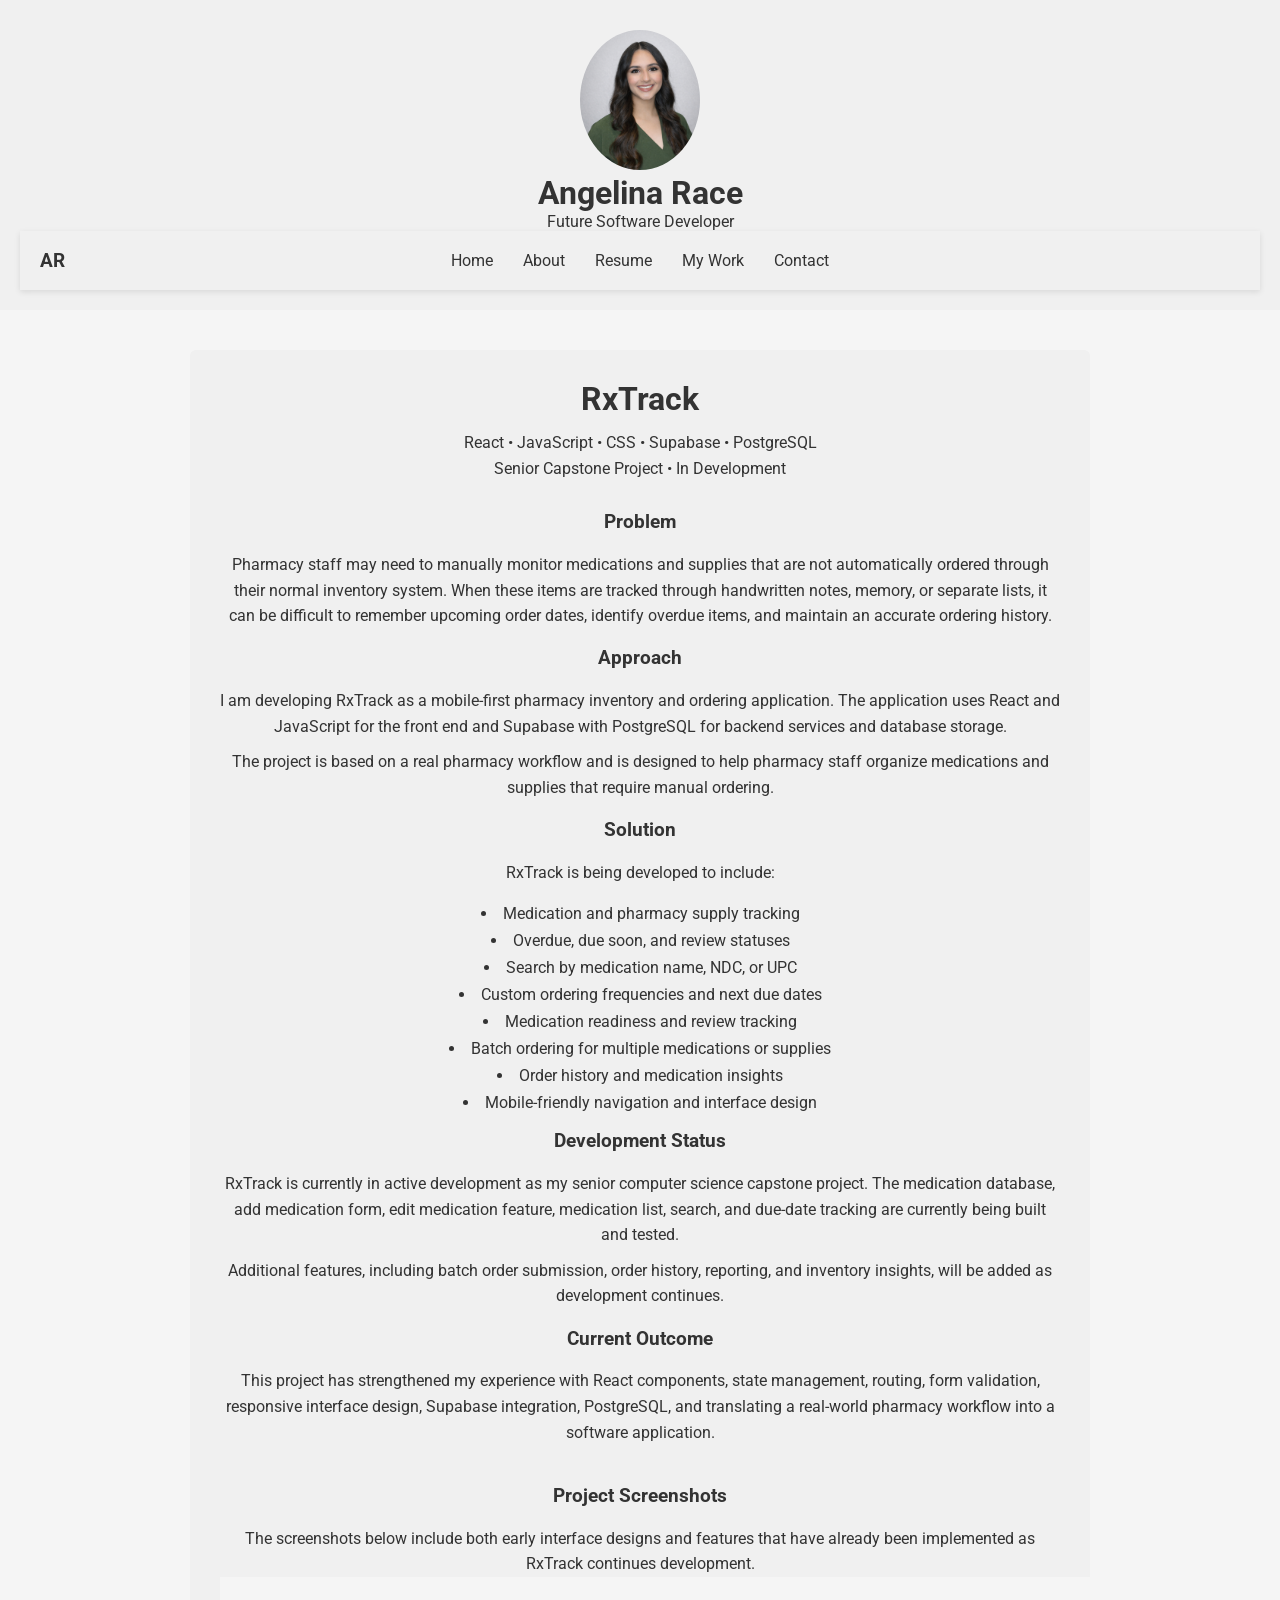
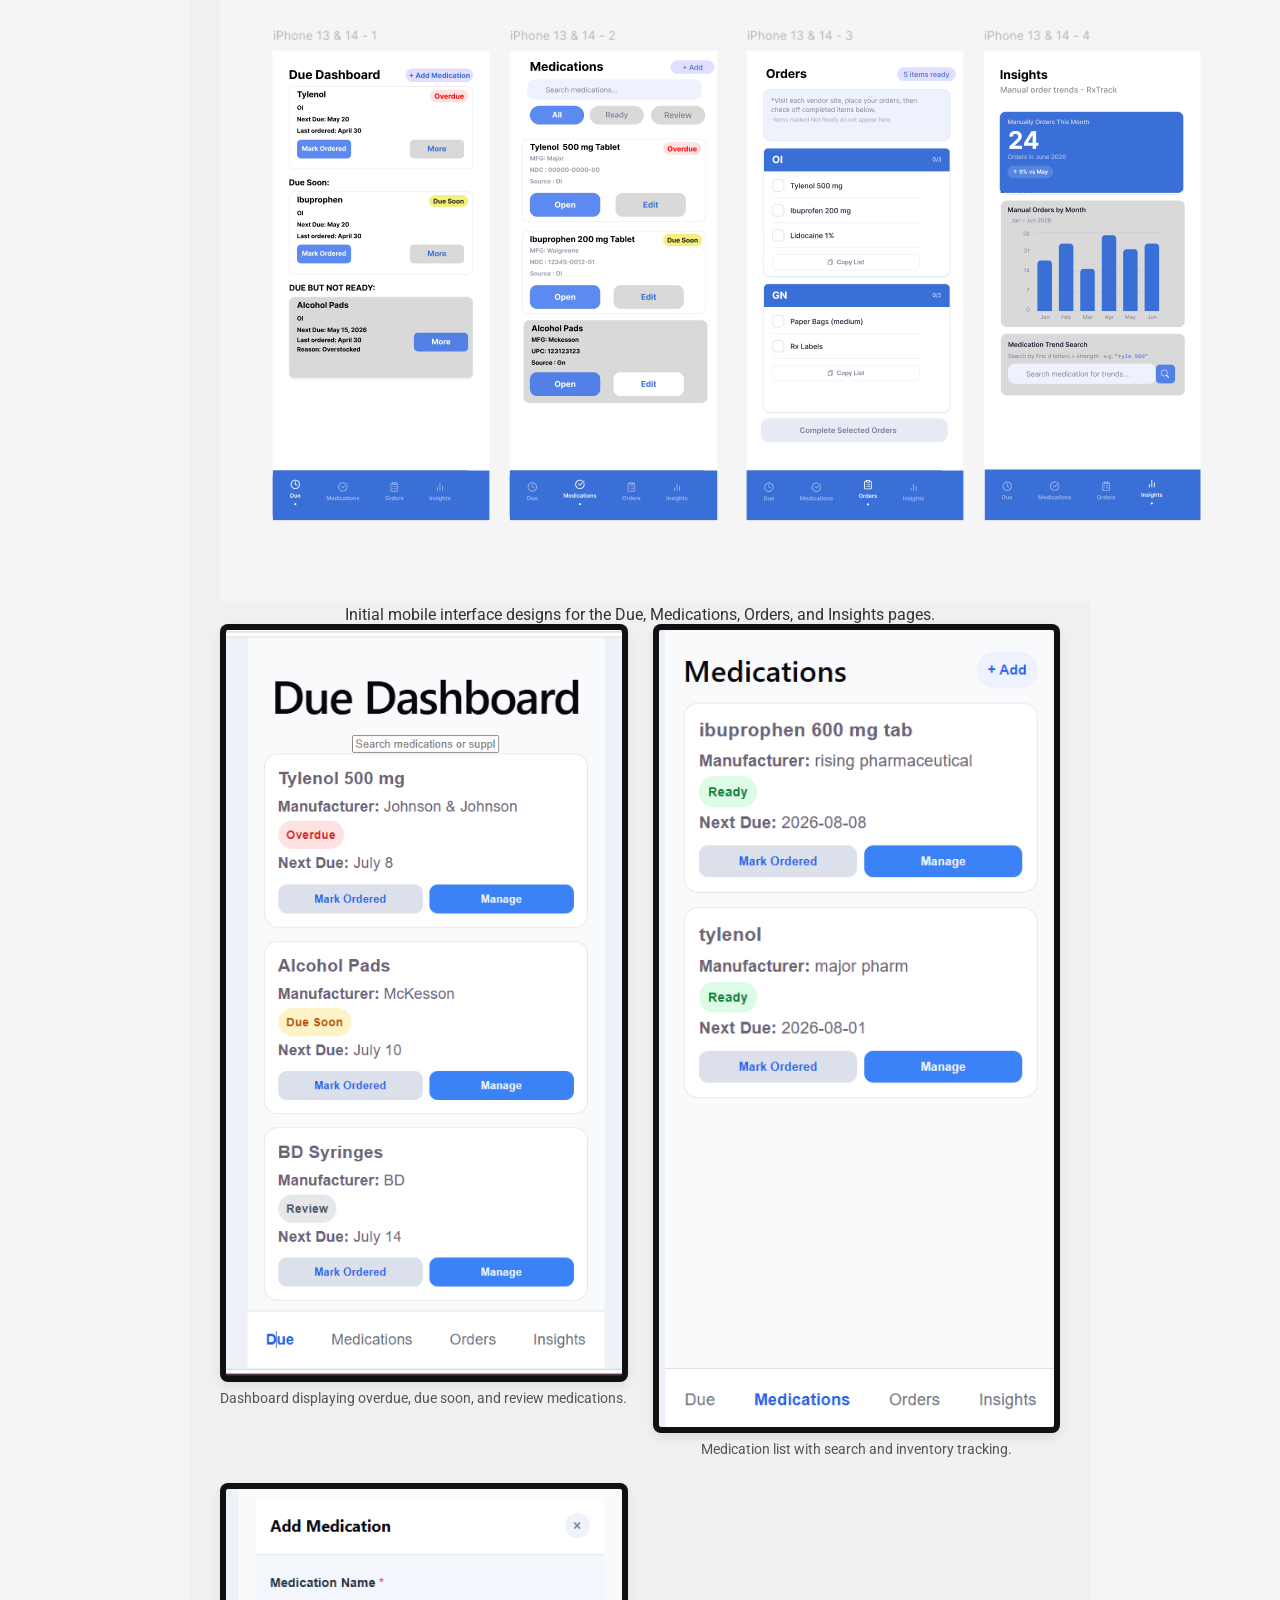
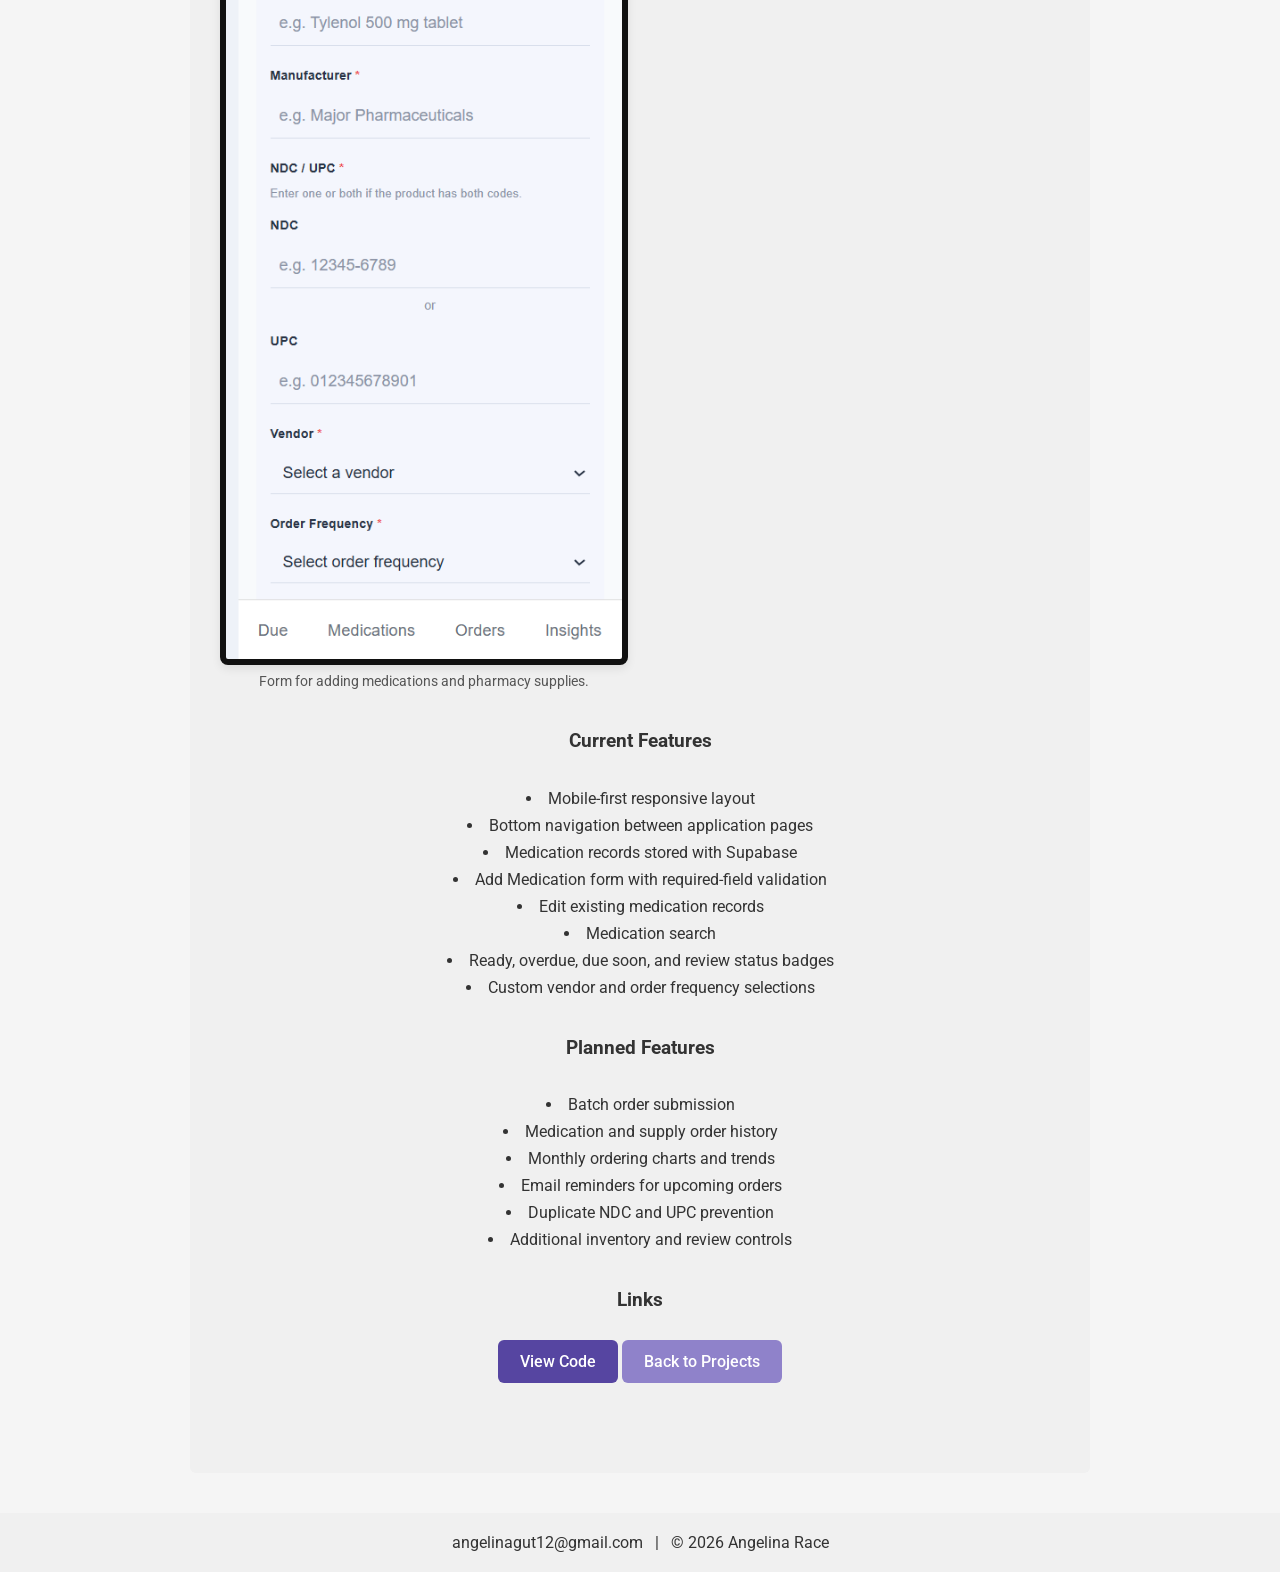
<file: project-rxtrack.html>
<!DOCTYPE html>
<html lang="en">

<head>
    <title>RxTrack | Angelina Race</title>

    <meta charset="utf-8">

    <meta
        name="viewport"
        content="width=device-width, initial-scale=1.0"
    >

    <link
        rel="stylesheet"
        href="css/styles.css"
    >

    <link
        href="https://fonts.googleapis.com/css2?family=Roboto:wght@300;400;500;700&display=swap"
        rel="stylesheet"
    >
</head>

<body>

<header>
    <div class="header-content">
        <img
            src="images/portfolioadg.JPG"
            alt="Angelina Race portrait"
        >

        <h1>Angelina Race</h1>

        <p class="title">
            Future Software Developer
        </p>
    </div>

    <nav class="topnav">
        <a href="index.html" class="logo">
            AR
        </a>

        <div id="myLinks">
            <a href="index.html">
                Home
            </a>

            <a href="about.html">
                About
            </a>

            <a href="resume.html">
                Resume
            </a>

            <a href="work.html" class="active">
                My Work
            </a>

            <a href="contact.html">
                Contact
            </a>
        </div>

        <button
            class="icon"
            onclick="toggleMenu()"
            aria-label="Open navigation menu"
        >
            <span class="bar1"></span>
            <span class="bar2"></span>
            <span class="bar3"></span>
        </button>
    </nav>
</header>

<main>

    <section class="page-header">
        <h2>RxTrack</h2>

        <p>
            React • JavaScript • CSS • Supabase • PostgreSQL
        </p>

        <p class="status-badge">
            Senior Capstone Project • In Development
        </p>
    </section>

    <section class="detail-card">
        <h3>Problem</h3>

        <p>
            Pharmacy staff may need to manually monitor medications and
            supplies that are not automatically ordered through their normal
            inventory system. When these items are tracked through handwritten
            notes, memory, or separate lists, it can be difficult to remember
            upcoming order dates, identify overdue items, and maintain an
            accurate ordering history.
        </p>

        <h3>Approach</h3>

        <p>
            I am developing RxTrack as a mobile-first pharmacy inventory and
            ordering application. The application uses React and JavaScript
            for the front end and Supabase with PostgreSQL for backend services
            and database storage.
        </p>

        <p>
            The project is based on a real pharmacy workflow and is designed
            to help pharmacy staff organize medications and supplies that
            require manual ordering.
        </p>

        <h3>Solution</h3>

        <p>
            RxTrack is being developed to include:
        </p>

        <ul class="detail-list">
            <li>
                Medication and pharmacy supply tracking
            </li>

            <li>
                Overdue, due soon, and review statuses
            </li>

            <li>
                Search by medication name, NDC, or UPC
            </li>

            <li>
                Custom ordering frequencies and next due dates
            </li>

            <li>
                Medication readiness and review tracking
            </li>

            <li>
                Batch ordering for multiple medications or supplies
            </li>

            <li>
                Order history and medication insights
            </li>

            <li>
                Mobile-friendly navigation and interface design
            </li>
        </ul>

        <h3>Development Status</h3>

        <p>
            RxTrack is currently in active development as my senior computer
            science capstone project. The medication database, add medication
            form, edit medication feature, medication list, search, and
            due-date tracking are currently being built and tested.
        </p>

        <p>
            Additional features, including batch order submission, order
            history, reporting, and inventory insights, will be added as
            development continues.
        </p>

        <h3>Current Outcome</h3>

        <p>
            This project has strengthened my experience with React components,
            state management, routing, form validation, responsive interface
            design, Supabase integration, PostgreSQL, and translating a
            real-world pharmacy workflow into a software application.
        </p>
    </section>

    <section class="detail-card">
        <h3>Project Screenshots</h3>

        <p>
            The screenshots below include both early interface designs and
            features that have already been implemented as RxTrack continues
            development.
        </p>

        <!-- Wireframes -->

        <figure class="wireframe-figure">
            <img
                class="wireframe-image"
                src="images/rxtrack-wireframes.png"
                alt="RxTrack wireframes"
            >

            <figcaption>
                Initial mobile interface designs for the Due, Medications,
                Orders, and Insights pages.
            </figcaption>
        </figure>

        <!-- Real screenshots -->

        <div class="project-gallery">

            <figure>
                <img
                    class="phone-screenshot"
                    src="images/rxtrack-dashboard.png"
                    alt="RxTrack due dashboard"
                >

                <figcaption>
                    Dashboard displaying overdue, due soon, and review medications.
                </figcaption>
            </figure>

            <figure>
                <img
                    class="phone-screenshot"
                    src="images/rxtrack-medications.png"
                    alt="RxTrack medications page"
                >

                <figcaption>
                    Medication list with search and inventory tracking.
                </figcaption>
            </figure>

            <figure>
                <img
                    class="phone-screenshot"
                    src="images/rxtrack-add-medication.png"
                    alt="RxTrack add medication form"
                >

                <figcaption>
                    Form for adding medications and pharmacy supplies.
                </figcaption>
            </figure>

        </div>

    </section>
    <section class="detail-card">
        <h3>Current Features</h3>

        <ul class="detail-list">
            <li>
                Mobile-first responsive layout
            </li>

            <li>
                Bottom navigation between application pages
            </li>

            <li>
                Medication records stored with Supabase
            </li>

            <li>
                Add Medication form with required-field validation
            </li>

            <li>
                Edit existing medication records
            </li>

            <li>
                Medication search
            </li>

            <li>
                Ready, overdue, due soon, and review status badges
            </li>

            <li>
                Custom vendor and order frequency selections
            </li>
        </ul>
    </section>

    <section class="detail-card">
        <h3>Planned Features</h3>

        <ul class="detail-list">
            <li>
                Batch order submission
            </li>

            <li>
                Medication and supply order history
            </li>

            <li>
                Monthly ordering charts and trends
            </li>

            <li>
                Email reminders for upcoming orders
            </li>

            <li>
                Duplicate NDC and UPC prevention
            </li>

            <li>
                Additional inventory and review controls
            </li>
        </ul>
    </section>

    <section class="detail-card">
        <h3>Links</h3>

        <div class="project-links">

            <!--
            Add this button after RxTrack is deployed.

            <a
                href="YOUR-RXTRACK-LIVE-SITE"
                class="button"
                target="_blank"
                rel="noopener noreferrer"
            >
                Live Site
            </a>
            -->

            <!--
            Replace the link below with your actual RxTrack GitHub link.
            -->

            <a
                href="YOUR-RXTRACK-GITHUB-LINK"
                class="button"
                target="_blank"
                rel="noopener noreferrer"
            >
                View Code
            </a>

            <a
                href="work.html"
                class="button secondary"
            >
                Back to Projects
            </a>

        </div>
    </section>

</main>

<footer>
    <p>
        <a
            id="link"
            href="mailto:angelinagut12@gmail.com"
        >
            angelinagut12@gmail.com
        </a>

        &nbsp; | &nbsp;

        &copy; 2026 Angelina Race
    </p>
</footer>

<script>
function toggleMenu() {
    const links = document.getElementById("myLinks");
    const button = document.querySelector(".icon");

    links.classList.toggle("show");
    button.classList.toggle("change");
}
</script>

</body>

</html>
</file>
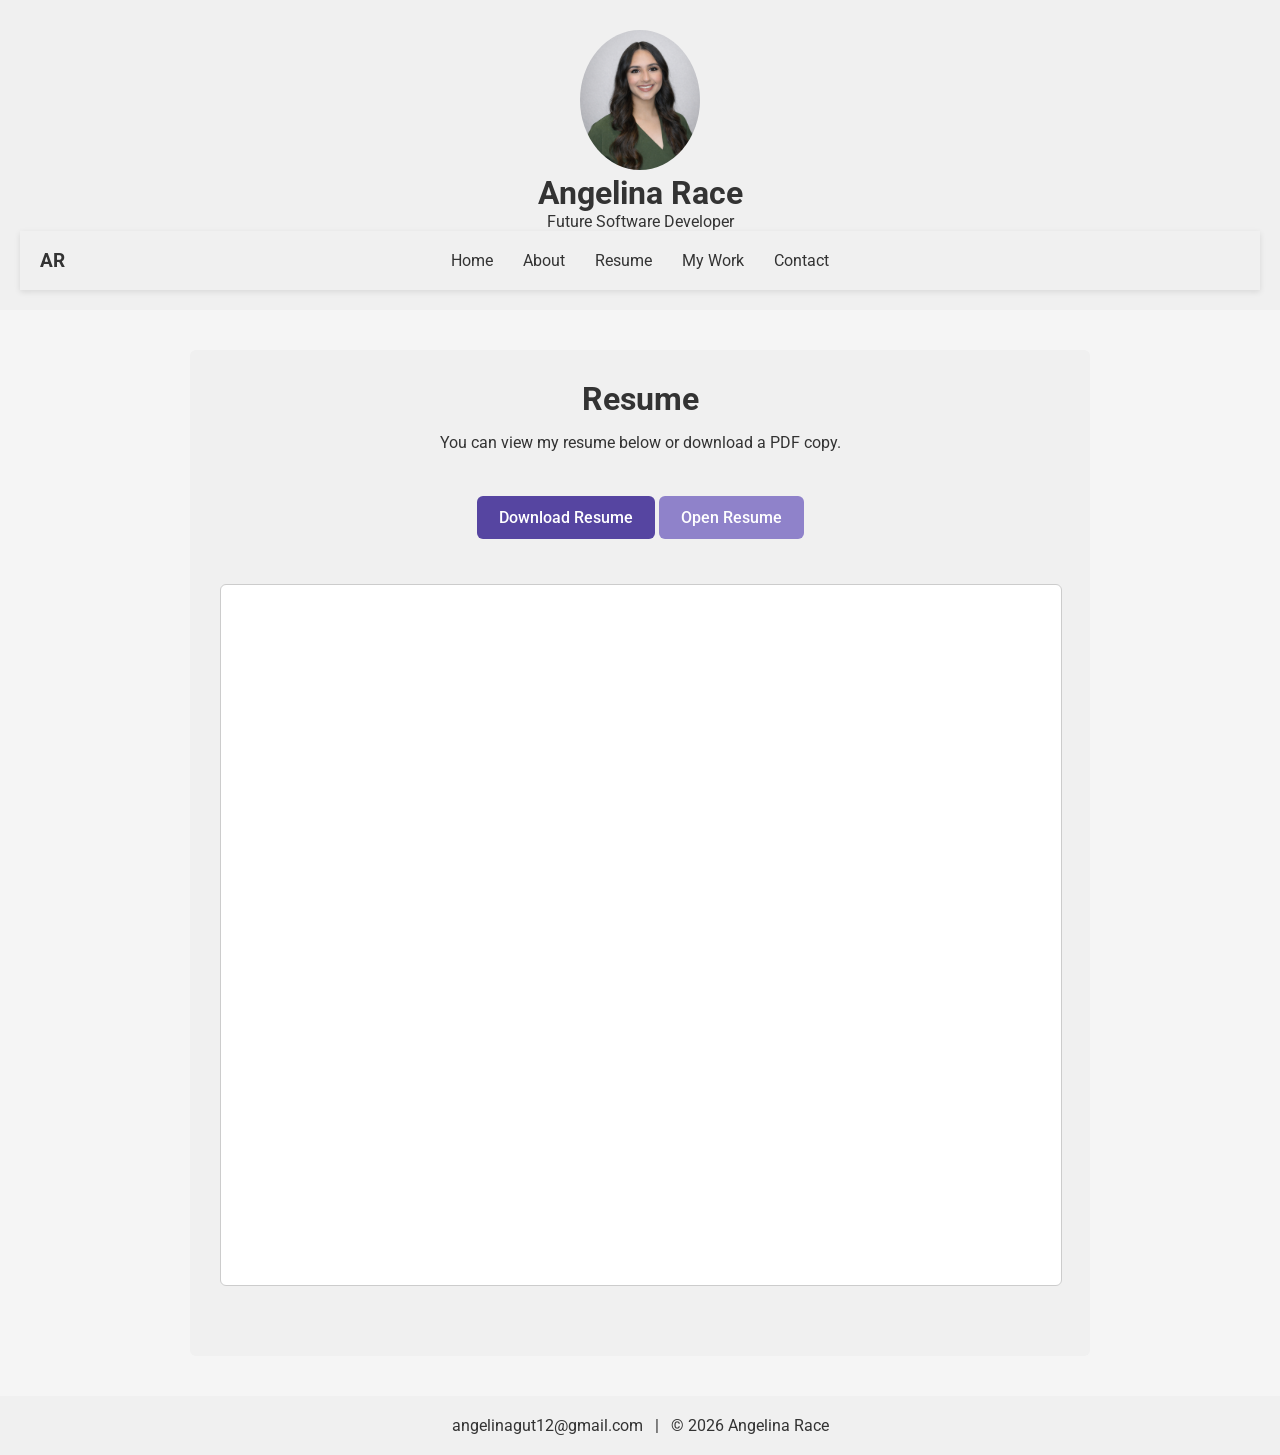
<file: resume.html>
<!DOCTYPE html>
<!-- Angelina Race
resume.html
last updated 03/13/2026 -->
<html lang="en">

<head>
    <title>Resume | Angelina Race</title>
    <meta charset="utf-8">
    <meta name="viewport" content="width=device-width, initial-scale=1.0">

    <link rel="stylesheet" href="css/styles.css">
    <link href="https://fonts.googleapis.com/css2?family=Roboto:wght@300;400;500;700&display=swap" rel="stylesheet">
</head>

<body>

<header>

    <div class="header-content">
        <img src="images/portfolioadg.JPG" alt="Angelina Race portrait">
        <h1>Angelina Race</h1>
        <p class="title">Future Software Developer</p>
    </div>

    <nav class="topnav">
        <a href="index.html" class="logo">AR</a>

        <div id="myLinks">
            <a href="index.html">Home</a>
            <a href="about.html">About</a>
            <a href="resume.html" class="active">Resume</a>
            <a href="work.html">My Work</a>
            <a href="contact.html">Contact</a>
        </div>

        <button class="icon" onclick="toggleMenu()" aria-label="Open navigation menu">
            <span class="bar1"></span>
            <span class="bar2"></span>
            <span class="bar3"></span>
        </button>
    </nav>

</header>

<main>

    <section class="page-header">
        <h2>Resume</h2>
        <p>
            You can view my resume below or download a PDF copy.
        </p>
    </section>

	<section class="resume-section">

		<a href="files/Angelina_Race_Resume.pdf" class="button" download>
			Download Resume
		</a>

		<a href="files/Angelina_Race_Resume.pdf" class="button secondary" target="_blank">
			Open Resume
		</a>

		<div class="resume-viewer">
			<iframe src="files/Angelina_Race_Resume.pdf"></iframe>
		</div>

	</section>

</main>

<footer>
    <p>
        <a id="link" href="mailto:angelinagut12@gmail.com">angelinagut12@gmail.com</a>
        &nbsp; | &nbsp;
        &copy; 2026 Angelina Race
    </p>
</footer>

<script>
function toggleMenu() {
    const links = document.getElementById("myLinks");
    const button = document.querySelector(".icon");

    links.classList.toggle("show");
    button.classList.toggle("change");
}
</script>

</body>
</html>
</file>
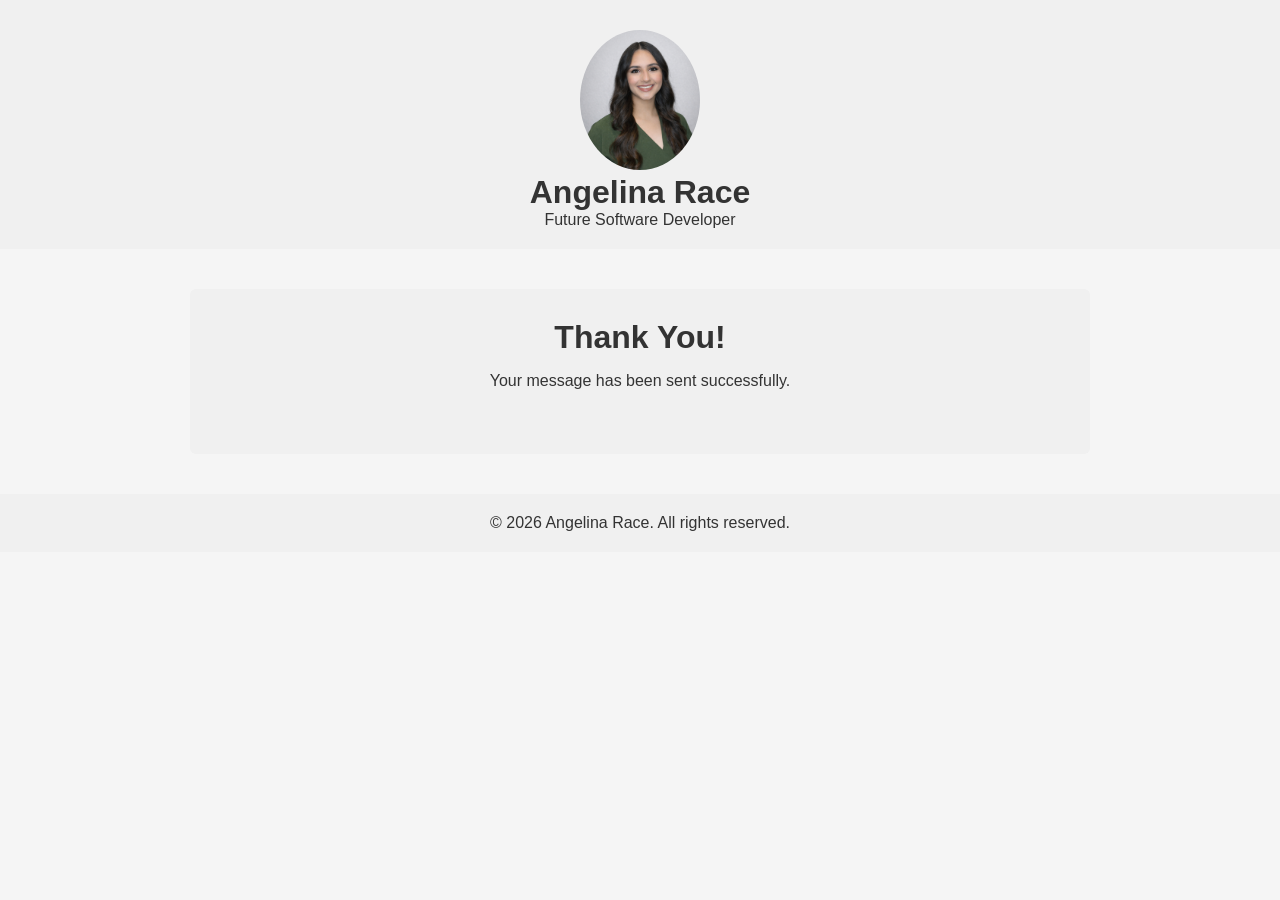
<file: thankyou.html>
<!DOCTYPE html>
<html lang="en">
<head>
    <meta charset="UTF-8">
    <meta name="viewport" content="width=device-width, initial-scale=1.0">
    <title>Thank You | Angelina Race</title>
    <link rel="stylesheet" href="css/styles.css">
</head>
<body>
    <header>
        <div class="header-content">
            <img src="images/portfolioadg.JPG" alt="Angelina Race portrait">
            <h1>Angelina Race</h1>
            <p class="title">Future Software Developer</p>
        </div>
    </header>

    <main>
        <section class="page-header">
            <h2>Thank You!</h2>
            <p>Your message has been sent successfully.</p>
        </section>
    </main>

    <footer>
        <p>&copy; 2026 Angelina Race. All rights reserved.</p>
    </footer>
</body>
</html>
</file>
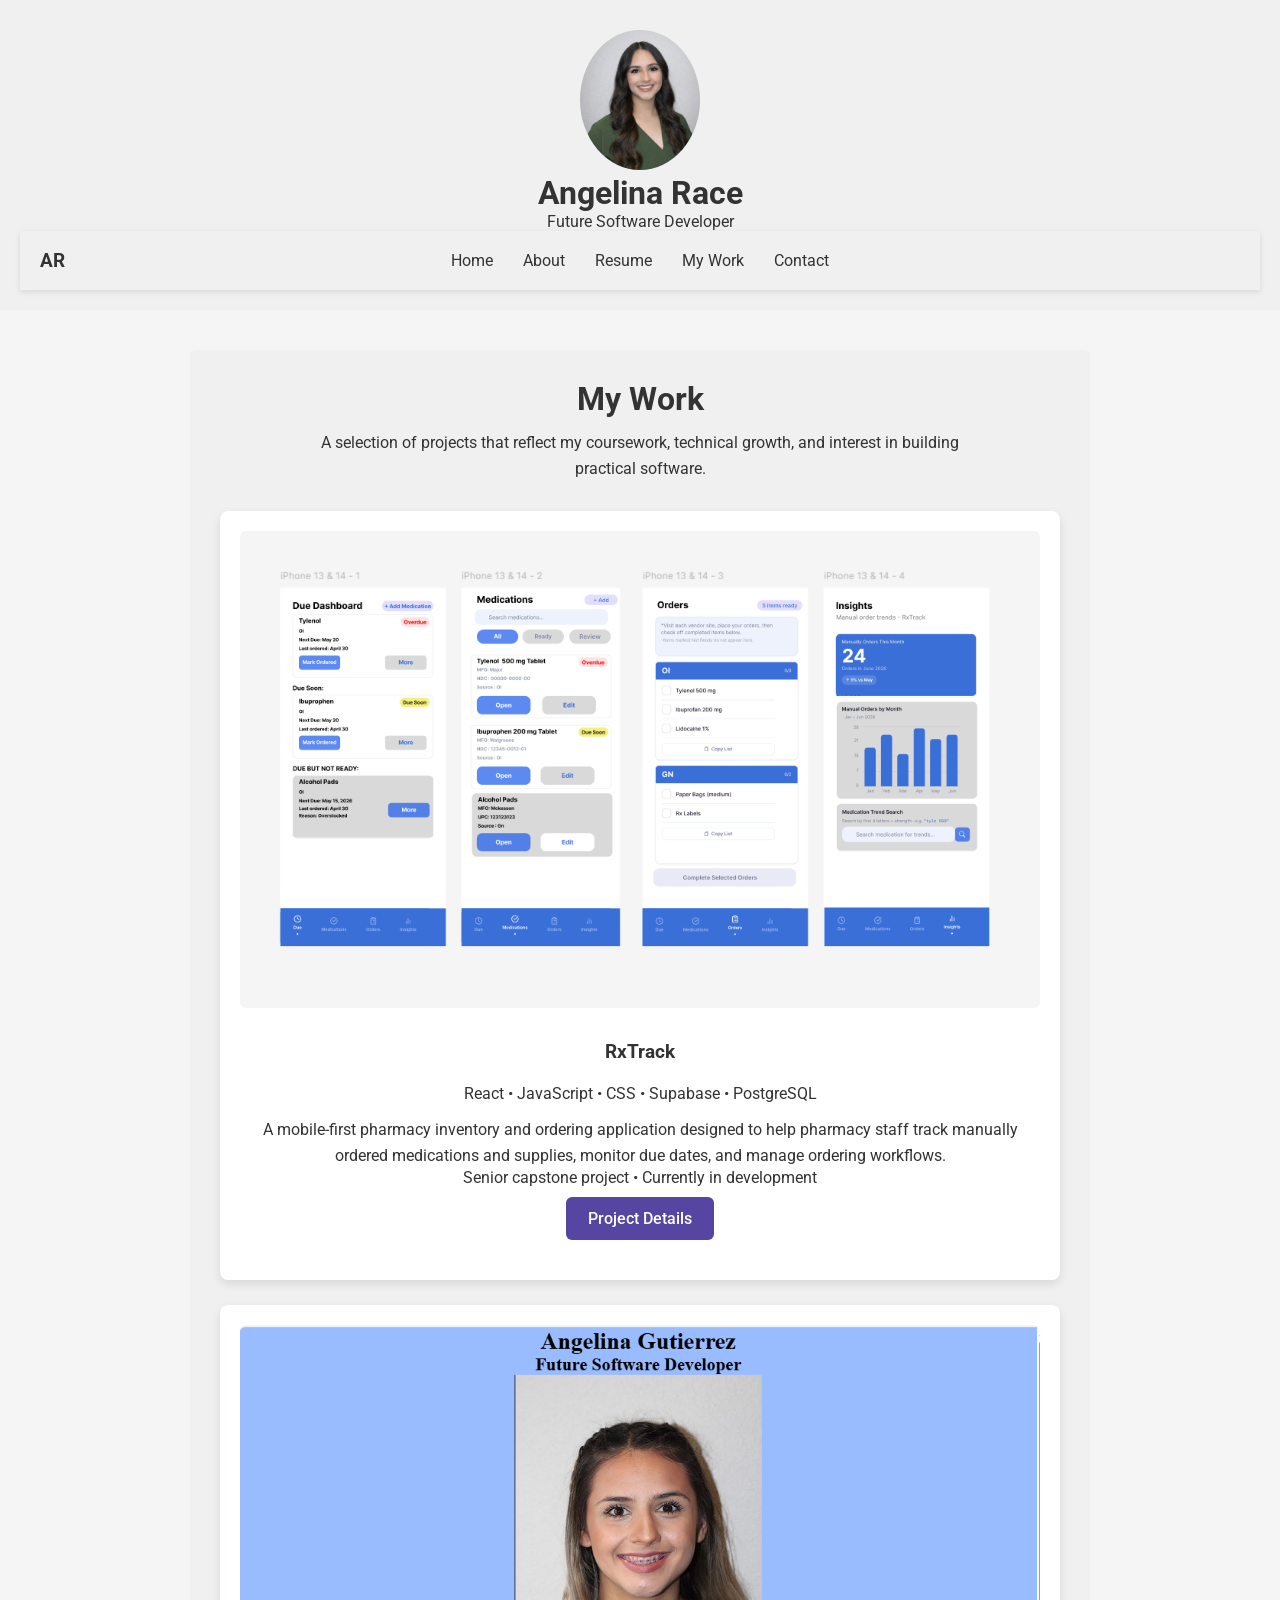
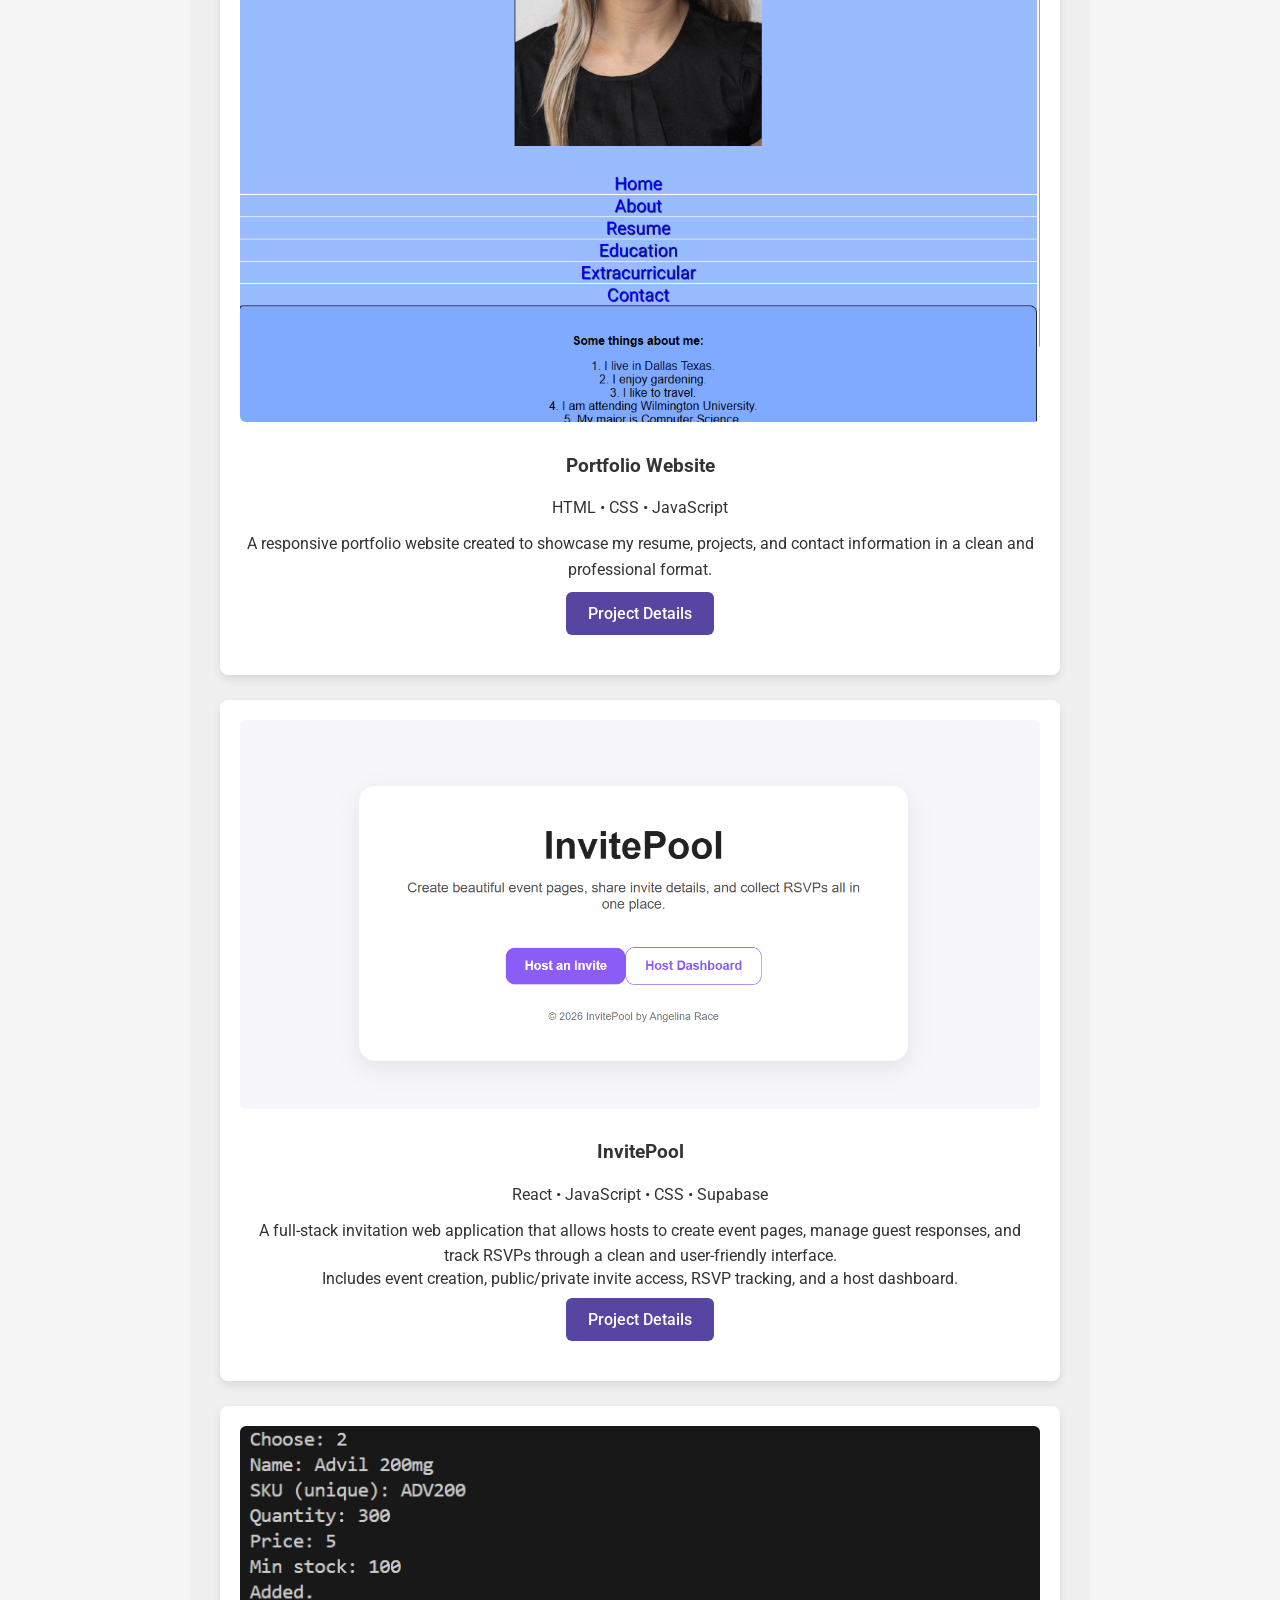
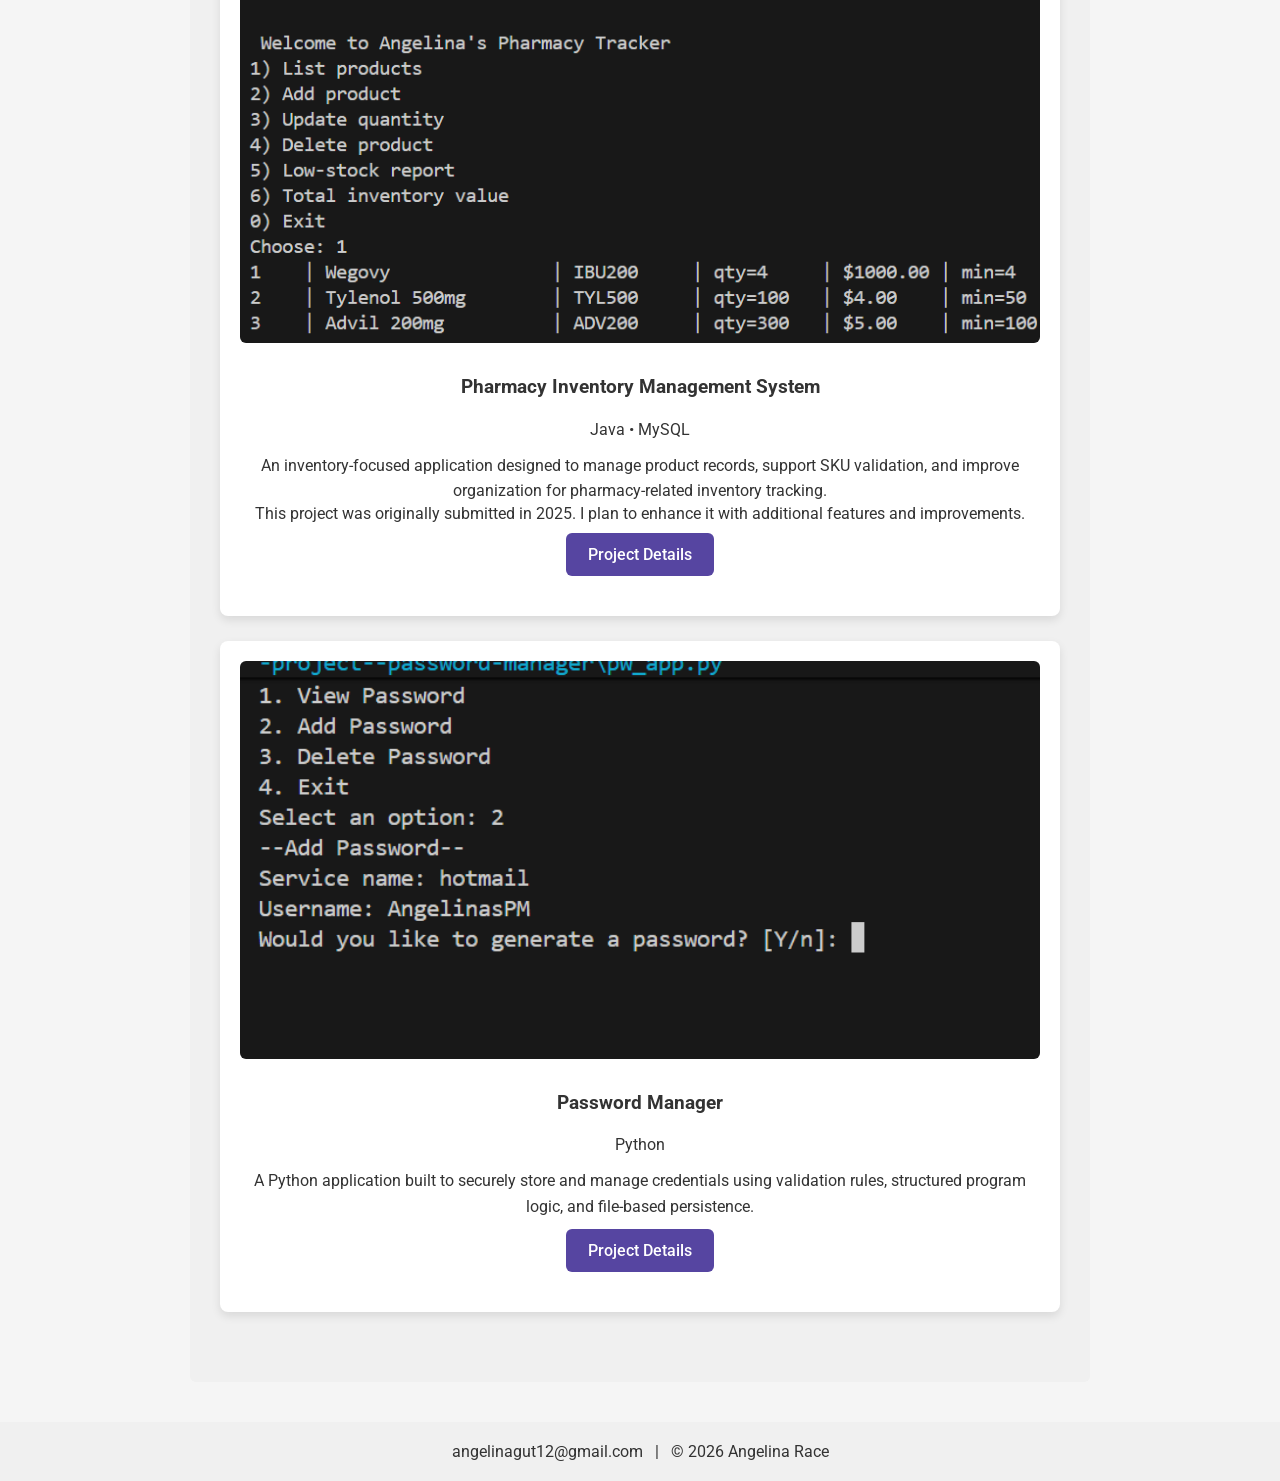
<file: work.html>
<!DOCTYPE html>
<html lang="en">

<head>
    <title>My Work | Angelina Race</title>
    <meta charset="utf-8">
    <meta name="viewport" content="width=device-width, initial-scale=1.0">

    <link rel="stylesheet" href="css/styles.css">
    <link href="https://fonts.googleapis.com/css2?family=Roboto:wght@300;400;500;700&display=swap" rel="stylesheet">
</head>

<body>

<header>
    <div class="header-content">
        <img src="images/portfolioadg.JPG" alt="Angelina Race portrait">
        <h1>Angelina Race</h1>
        <p class="title">Future Software Developer</p>
    </div>

    <nav class="topnav">
        <a href="index.html" class="logo">AR</a>

        <div id="myLinks">
            <a href="index.html">Home</a>
            <a href="about.html">About</a>
            <a href="resume.html">Resume</a>
            <a href="work.html" class="active">My Work</a>
            <a href="contact.html">Contact</a>
        </div>

        <button class="icon" onclick="toggleMenu()" aria-label="Open navigation menu">
            <span class="bar1"></span>
            <span class="bar2"></span>
            <span class="bar3"></span>
        </button>
    </nav>
</header>

<main>

    <section class="page-header">
        <h2>My Work</h2>
        <p>
            A selection of projects that reflect my coursework, technical growth, and interest in building practical software.
        </p>
    </section>

    <section class="projects-grid">

        <!-- RxTrack -->
        <article class="project-card">
           <img src="images/rxtrack-wireframes.png"
            alt="RxTrack wireframes and application screens">
            <div class="project-content">
                <h3>RxTrack</h3>
                <p class="project-tech">
                    React • JavaScript • CSS • Supabase • PostgreSQL
                </p>
                <p>
                    A mobile-first pharmacy inventory and ordering application
                    designed to help pharmacy staff track manually ordered
                    medications and supplies, monitor due dates, and manage
                    ordering workflows.
                </p>
                <div class="project-note">
                    Senior capstone project • Currently in development
                </div>
                <div class="project-links">
                    <a href="project-rxtrack.html" class="button">
                        Project Details
                    </a>
                </div>
            </div>

        </article>

        <!-- Portfolio Website -->
        <article class="project-card">
            <img src="images/portfolio-project.png" alt="Screenshot of portfolio website">

            <div class="project-content">
                <h3>Portfolio Website</h3>
                <p class="project-tech">HTML • CSS • JavaScript</p>

                <p>
                    A responsive portfolio website created to showcase my resume, projects, and contact information in a clean and professional format.
                </p>

                <div class="project-links">
                    <a href="project-portfolio.html" class="button">Project Details</a>
                </div>
            </div>
        </article>

        <!-- InvitePool -->
        <article class="project-card">
            <img src="images/invitepoolHome.png" alt="Screenshot of InvitePool homepage">

            <div class="project-content">
                <h3>InvitePool</h3>
                <p class="project-tech">React • JavaScript • CSS • Supabase</p>

                <p>
                    A full-stack invitation web application that allows hosts to create event pages, manage guest responses, and track RSVPs through a clean and user-friendly interface.
                </p>

                <div class="project-note">
                    Includes event creation, public/private invite access, RSVP tracking, and a host dashboard.
                </div>

                <div class="project-links">
                    <a href="project-invitepool.html" class="button">Project Details</a>
                </div>
            </div>
        </article>

        <!-- Pharmacy Inventory -->
        <article class="project-card">
            <img src="images/pharmacy-update.png" alt="Screenshot of pharmacy inventory project">

            <div class="project-content">
                <h3>Pharmacy Inventory Management System</h3>
                <p class="project-tech">Java • MySQL</p>

                <p>
                    An inventory-focused application designed to manage product records, support SKU validation, and improve organization for pharmacy-related inventory tracking.
                </p>

                <div class="project-note">
                    This project was originally submitted in 2025. I plan to enhance it with additional features and improvements.
                </div>

                <div class="project-links">
                    <a href="project-pharmacy-tracker.html" class="button">Project Details</a>       
                </div>
            </div>
        </article>

        <!-- Password Manager -->
        <article class="project-card">
            <img src="images/password-generate.png" alt="Screenshot of password manager project">

            <div class="project-content">
                <h3>Password Manager</h3>
                <p class="project-tech">Python</p>

                <p>
                    A Python application built to securely store and manage credentials using validation rules, structured program logic, and file-based persistence.
                </p>

                <div class="project-links">
                    <a href="project-password-manager.html" class="button">Project Details</a>
                </div>
            </div>
        </article>

    </section>

</main>

<footer>
    <p>
        <a id="link" href="mailto:angelinagut12@gmail.com">angelinagut12@gmail.com</a>
        &nbsp; | &nbsp;
        &copy; 2026 Angelina Race
    </p>
</footer>

<script>
function toggleMenu() {
    const links = document.getElementById("myLinks");
    const button = document.querySelector(".icon");

    links.classList.toggle("show");
    button.classList.toggle("change");
}
</script>

</body>
</html>
</file>
<file: css/styles.css>
/* Angelina Race
styles.css
Updated for Portfolio */

/* Color Palette
#FFFFFF
#CFC9E8
#8F82CA
#5645A1
#1E1839
*/

/* ------------------ CSS RESET ------------------ */

body, header, nav, main, footer, h1, h2, p, ul, li, section, img, a, figure, figcaption {
	margin: 0;
	padding: 0;
	border: 0;
	box-sizing: border-box;
}


/* ------------------ BODY ------------------ */

body {
	background-color: #f5f5f5;
	color: #333;
	font-family: 'Roboto', Arial, sans-serif;
}


/* ------------------ HEADER ------------------ */

header {
	background-color: #f0f0f0;
	text-align: center;
	padding: 20px;
}

header img {
	max-width: 120px;
	border-radius: 50%;
	margin-top: 10px;
}


/* ------------------ MAIN CONTENT ------------------ */

main {
	max-width: 900px;
	width: 90%;
	margin: 40px auto;
	padding: 30px;
	background-color: #f0f0f0;
	text-align: center;
	border-radius: 6px;
}

main section {
	margin-bottom: 40px;
}

main p {
	line-height: 1.6;
	margin-top: 10px;
}

main ul,
main ol {
	list-style-position: inside;
	padding-top: 10px;
}

main li {
	margin: 8px 0;
}


/* ------------------ FOOTER ------------------ */

footer {
	text-align: center;
	padding: 20px;
	margin-top: 40px;
	background-color: #f0f0f0;
}

#link {
	text-decoration: none;
	color: #333;
}

#link:hover {
	text-decoration: underline;
}


/* ------------------ HAMBURGER NAVIGATION ------------------ */

.topnav {
	position: relative;
	background-color: #f0f0f0;
	box-shadow: 0 2px 6px rgba(0,0,0,0.1);
}

/* Logo */

.logo {
	display: block;
	padding: 18px 20px;
	text-decoration: none;
	color: #333;
	font-size: 1.2rem;
	font-weight: bold;
}

/* Hidden links (mobile) */

#myLinks {
	display: none;
}

#myLinks a {
	display: block;
	text-decoration: none;
	color: #333;
	padding: 14px;
	border-top: 1px solid #ddd;
}

#myLinks a:hover {
	background-color: #e0e0e0;
}

#myLinks.show {
	display: block;
}


/* ------------------ HAMBURGER ICON ------------------ */

.icon {
	position: absolute;
	right: 15px;
	top: 12px;
	background: transparent;
	border: none;
	cursor: pointer;
	padding: 8px;
}

.bar1, .bar2, .bar3 {
	width: 30px;
	height: 4px;
	background-color: #333;
	margin: 6px 0;
	transition: 0.4s;
	display: block;
}

/* Animation */

.change .bar1 {
	transform: translate(0, 10px) rotate(-45deg);
}

.change .bar2 {
	opacity: 0;
}

.change .bar3 {
	transform: translate(0, -10px) rotate(45deg);
}


/* ------------------ DESKTOP NAVIGATION ------------------ */

@media screen and (min-width: 768px) {

	.topnav {
		display: flex;
		justify-content: center;
		align-items: center;
		padding: 10px 20px;
	}

	.logo {
		position: absolute;
		left: 20px;
		padding: 0;
	}

	#myLinks {
		display: flex;
		gap: 30px;
	}

	#myLinks a {
		border: none;
		padding: 10px 0;
	}

	.icon {
		display: none;
	}

}
/* ------------------ FEEDBACK FORM ------------------ */

.feedback-form {
    max-width: 700px;
    margin: 30px auto 0;
    text-align: left;
}

.feedback-form label {
    display: block;
    margin-bottom: 8px;
    font-weight: 500;
}

.feedback-form textarea {
    width: 100%;
    min-height: 140px;
    padding: 12px;
    font-family: 'Roboto', Arial, sans-serif;
    font-size: 1rem;
    border: 1px solid #bbb;
    border-radius: 6px;
    resize: vertical;
    background-color: #fff;
}

.feedback-form input[type="submit"] {
    margin-top: 12px;
    padding: 10px 18px;
    border: none;
    border-radius: 6px;
    background-color: #5645A1;
    color: white;
    font-size: 1rem;
    cursor: pointer;
}

.feedback-form input[type="submit"]:hover {
    background-color: #1E1839;
}


/* ------------------ CONTACT PAGE ------------------ */
.contact-section {
    max-width: 900px;
    margin: 0 auto;
    padding: 20px;
    text-align: center;
}

.map {
    width: 100%;
    max-width: 800px;
    height: 350px;
    border: 0;
    margin: 20px auto 30px;
    display: block;
    border-radius: 8px;
}



.contact-form {
    max-width: 700px;
    margin: 0 auto;
    text-align: left;
}

.contact-form label {
    display: block;
    margin-top: 15px;
    margin-bottom: 6px;
    font-weight: 500;
}

.contact-form input,
.contact-form textarea {
    width: 100%;
    padding: 12px;
    font-size: 1rem;
    font-family: 'Roboto', Arial, sans-serif;
    border: 1px solid #bbb;
    border-radius: 6px;
    background-color: #fff;
}

.contact-form textarea {
    resize: vertical;
}

.contact-form input[type="submit"] {
    margin-top: 20px;
    background-color: #5645A1;
    color: white;
    border: none;
    cursor: pointer;
    font-weight: 500;
}

.contact-form input[type="submit"]:hover {
    background-color: #1E1839;
}

.resume-section {
	text-align: center;
}

/* ---Resume Viewer Styles --- */
.resume-viewer {
    width: 100%;
    max-width: 1000px;
    height: 700px;        /* limits the viewer height */
    margin: 25px auto;
    border: 1px solid #ccc;
    border-radius: 6px;
    overflow: hidden;
    background-color: white;
}

.resume-viewer iframe {
    width: 100%;
    height: 100%;
    border: none;
}

.page-header {
	text-align: center;
	margin-bottom: 30px;
}

.page-header h2 {
	margin-bottom: 12px;
	font-size: 2rem;
}

.page-header p {
	max-width: 700px;
	margin: 0 auto;
	line-height: 1.6;
}
/* Reusable Button Style */
.button {
	display: inline-block;
	text-decoration: none;
	background-color: #5645A1;
	color: white;
	padding: 12px 22px;
	margin: 10px 0 20px;
	border-radius: 6px;
	font-weight: 500;
}

.button:hover {
	background-color: #1E1839;
}

/* Secondary Button Style */
.secondary {
    background-color: #8F82CA;
}

.secondary:hover {
    background-color: #5645A1;
}

/* Header Image Styling */

.header-content img {
    width: 140px;
    height: 140px;
    object-fit: cover;   /* prevents stretching */
    border-radius: 50%;  /* makes it perfectly round */
}

/* Project Card Styles */
.project-card {
    background: white;
    border-radius: 8px;
    padding: 20px;
    margin-bottom: 25px;
    box-shadow: 0 4px 10px rgba(0,0,0,0.1);
}

.project-card img {
    width: 100%;
    border-radius: 6px;
    margin-bottom: 10px;
}

.project-gallery {
    display: grid;
    gap: 25px;
    justify-items: center;
}

.project-gallery figure {
    width: 100%;
    max-width: 650px;   /* keeps screenshots consistent */
    margin: 0 auto;
    text-align: center;
}

.project-gallery img {
    width: 100%;
    height: auto;
    border-radius: 8px;
    display: block;
    background-color: #111;
    padding: 6px;
    box-shadow: 0 4px 10px rgba(0,0,0,0.08);
}

.project-gallery figcaption {
    margin-top: 8px;
    font-size: 0.9rem;
    color: #555;
}

@media screen and (min-width: 900px) {
    .project-gallery {
        grid-template-columns: 1fr 1fr;
        align-items: start;
    }
}
</file>
